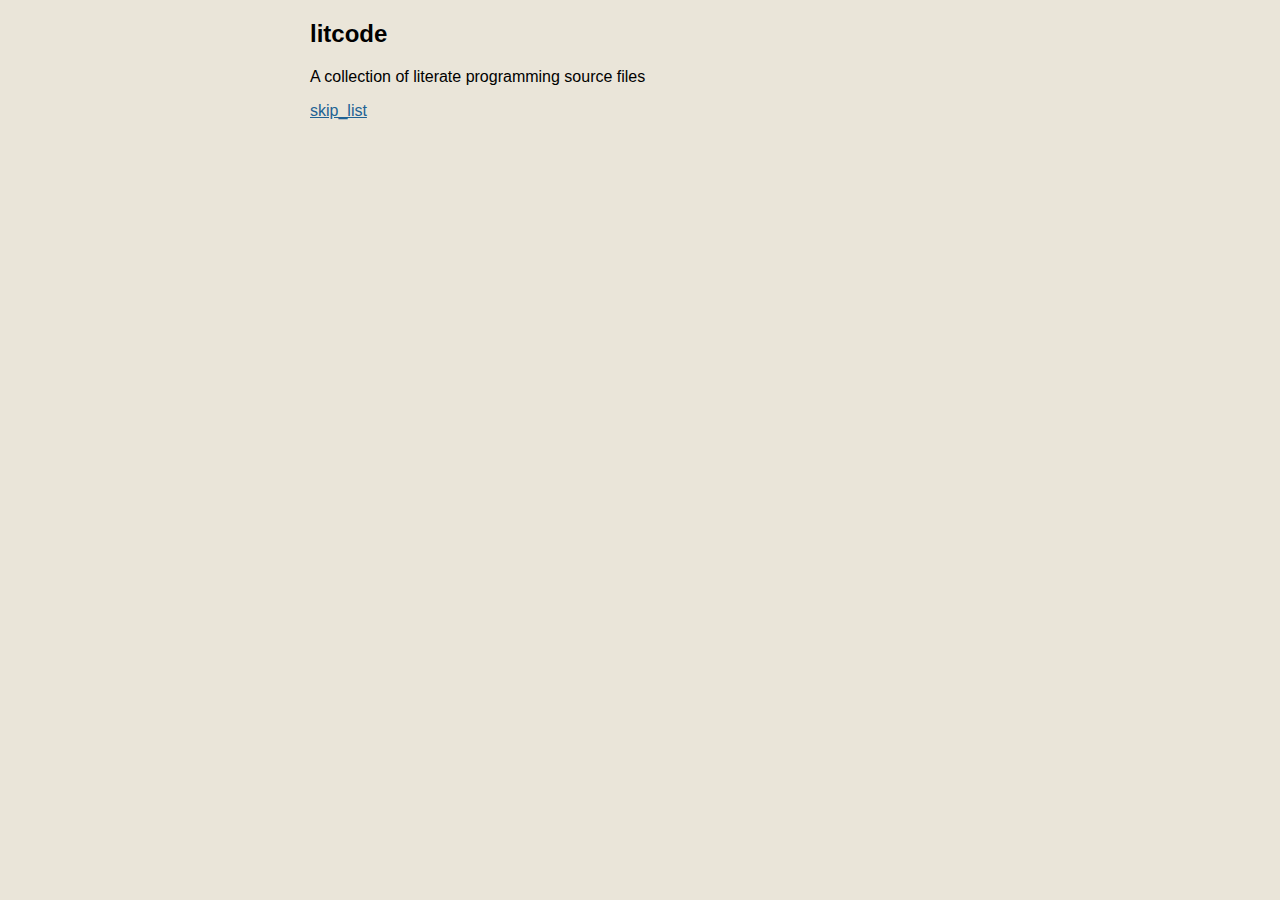
<file: index.html>
<!DOCTYPE html>
<html>
  <head>
    <title>litcode Literate Programming</title>
    <style type="text/css">
body {
    font-family: sans-serif;
}

@media (prefers-color-scheme: dark) {
    body {
        background-color: #303033;
        color: white;
    }
    a {
        color: #31b2c4;
    }
    a:hover {
        color: #34e2f9;
    }
    a:visited {
        color: #337e87;
    }
    .code {
        background-color: #212424;
    }
    .storage {
        color: #86d583;
    }
    .variable {
        color: #eadd76;
    }
    .constant.numeric {
        color: #fb6c6c;
    }
    .doc_block code {
        color: #87d6b5;
    }
}
@media (prefers-color-scheme: light) {
    body {
        background-color: #eae5d9;
    }
    a {
        color: #216294;
    }
    a:hover {
        color: #2482a9;
    }
    a:visited {
        color: #446289;
    }
    .doc_block code {
        color: #089f3d;
    }
}
pre {
    font-size:13px;
    font-family: Consolas, "Liberation Mono", Menlo, Courier, monospace;
}
h1 {
    margin-top: 25px;
    margin-bottom: 0;
}

.row {
    margin: 0 auto;
    max-width: 700px;
}
.doc_group {
    flex-grow: 1;
    padding: 0 20px;
}
.code_block {
    flex-grow: 1;
}
.code {
    padding: 20px;
}

@media screen and (min-width: 1400px) {
    .row {
        display: flex;
        flex-direction: row;
        max-width: 1400px;
    }
    .doc_group {
        width: 50%;
    }
    .code_block {
        width: 780px;
        padding: 10px 0;
    }
}

    </style>
  </head>
  <body>
  <div class="row">
  <div class="doc_group">
    <div class="doc_block">
      <h2>litcode</h2>
      <p>A collection of literate programming source files</p>
      <p><a href="skip_list.html">skip_list</a></p>
    </div>
  </div>
  </div>
  </body>
</html>
</file>
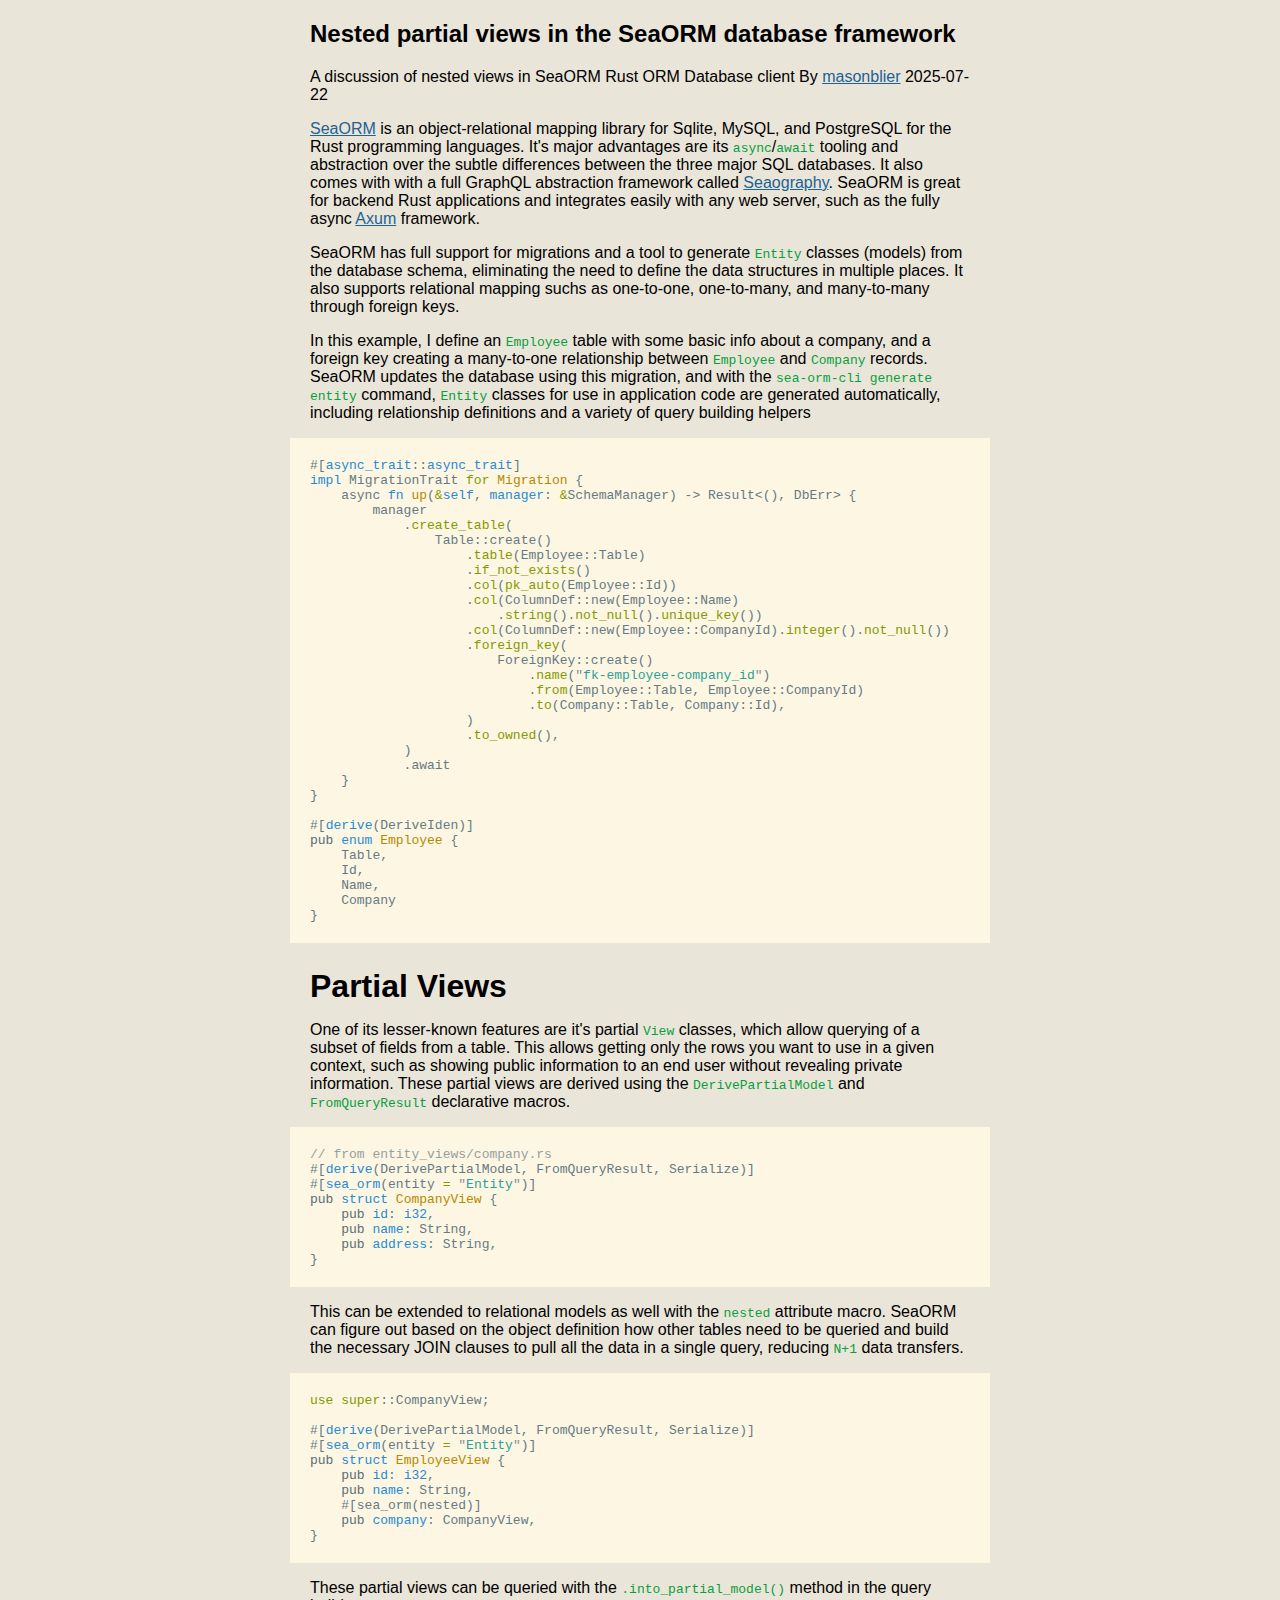
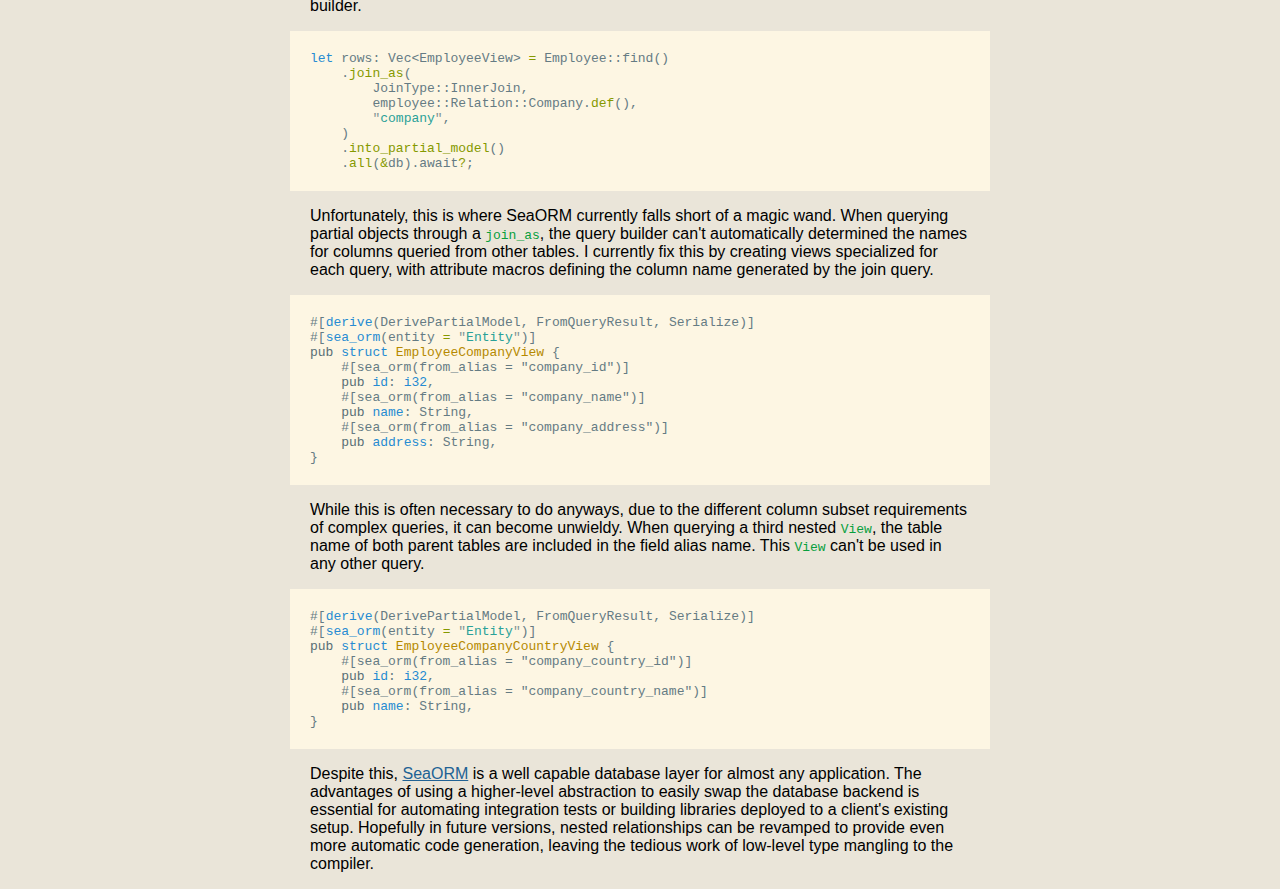
<file: seaorm_nesting.html>
<!DOCTYPE html>
<html>
  <head>
    <title>Nested partial views in the SeaORM database framework</title>
    <style type="text/css">
@import url("theme-light.css") (prefers-color-scheme: light);
@import url("theme-dark.css") (prefers-color-scheme: dark);

body {
    font-family: sans-serif;
}

@media (prefers-color-scheme: dark) {
    body {
        background-color: #303033;
        color: white;
    }
    a {
        color: #31b2c4;
    }
    a:hover {
        color: #34e2f9;
    }
    a:visited {
        color: #337e87;
    }
    .code {
        background-color: #212424;
    }
    .storage {
        color: #86d583;
    }
    .variable {
        color: #eadd76;
    }
    .constant.numeric {
        color: #fb6c6c;
    }
    .doc_block code {
        color: #87d6b5;
    }
}
@media (prefers-color-scheme: light) {
    body {
        background-color: #eae5d9;
    }
    a {
        color: #216294;
    }
    a:hover {
        color: #2482a9;
    }
    a:visited {
        color: #446289;
    }
    .doc_block code {
        color: #089f3d;
    }
}
pre {
    font-size:13px;
    font-family: Consolas, "Liberation Mono", Menlo, Courier, monospace;
}
h1 {
    margin-top: 25px;
    margin-bottom: 0;
}

.row {
    margin: 0 auto;
    max-width: 700px;
}
.doc_group {
    flex-grow: 1;
    padding: 0 20px;
}
.code_block {
    flex-grow: 1;
}
.code {
    padding: 20px;
}

@media screen and (min-width: 1400px) {
    .row {
        display: flex;
        flex-direction: row;
        max-width: 1400px;
    }
    .doc_group {
        width: 50%;
    }
    .code_block {
        width: 780px;
        padding: 10px 0;
    }
}

    </style>
  </head>
  <body>
  <div class="row">
  <div class="doc_group">
<div class="doc_block">
<h2>Nested partial views in the SeaORM database framework</h2>
<p>A discussion of nested views in SeaORM Rust ORM Database client
By <a href="https://github.com/masonblier">masonblier</a> 2025-07-22</p>

</div>
<div class="doc_block">
<p><a href="https://www.sea-ql.org/SeaORM/">SeaORM</a> is an object-relational mapping library for Sqlite, MySQL,
and PostgreSQL for the Rust programming languages. It's major advantages are its <code>async</code>/<code>await</code>
tooling and abstraction over the subtle differences between the three major SQL databases. It also
comes with with a full GraphQL abstraction framework called <a href="https://github.com/SeaQL/seaography">Seaography</a>.
SeaORM is great for backend Rust applications and integrates easily with any web server, such as the
fully async <a href="https://github.com/tokio-rs/axum">Axum</a> framework.</p>

</div>
  </div>
  </div>
  <div class="row">
  <div class="doc_group">
<div class="doc_block">
<p>SeaORM has full support for migrations and a tool to generate <code>Entity</code> classes (models) from the
database schema, eliminating the need to define the data structures in multiple places. It also
supports relational mapping suchs as one-to-one, one-to-many, and many-to-many through foreign keys.</p>

</div>
<div class="doc_block">
<p>In this example, I define an <code>Employee</code> table with some basic info about a company, and a foreign key
creating a many-to-one relationship between <code>Employee</code> and <code>Company</code> records. SeaORM updates the database
using this migration, and with the <code>sea-orm-cli generate entity</code> command, <code>Entity</code> classes for use in
application code are generated automatically, including relationship definitions and a variety of
query building helpers</p>

</div>
  </div>
<div class="code_block"><pre class="code">
<span class="source rust"><span class="meta annotation rust"><span class="punctuation definition annotation rust">#</span><span class="punctuation section group begin rust">[</span><span class="variable annotation rust">async_trait</span>::<span class="variable annotation rust">async_trait</span><span class="punctuation section group end rust">]</span></span>
<span class="meta impl rust"><span class="storage type impl rust">impl</span> </span><span class="meta impl rust">MigrationTrait <span class="keyword other rust">for</span></span><span class="meta impl rust"> <span class="entity name impl rust">Migration</span> </span><span class="meta impl rust"><span class="meta block rust"><span class="punctuation section block begin rust">{</span>
    async <span class="meta function rust"><span class="meta function rust"><span class="storage type function rust">fn</span> </span><span class="entity name function rust">up</span></span><span class="meta function rust"><span class="meta function parameters rust"><span class="punctuation section parameters begin rust">(</span><span class="keyword operator rust">&amp;</span><span class="variable parameter rust">self</span>, <span class="variable parameter rust">manager</span><span class="punctuation separator rust">:</span> <span class="keyword operator rust">&amp;</span>SchemaManager</span><span class="meta function rust"><span class="meta function parameters rust"><span class="punctuation section parameters end rust">)</span></span></span></span><span class="meta function rust"> <span class="meta function return-type rust"><span class="punctuation separator rust">-&gt;</span> <span class="meta generic rust">Result<span class="punctuation definition generic begin rust">&lt;</span><span class="punctuation section group begin rust">(</span><span class="punctuation section group end rust">)</span>, DbErr<span class="punctuation definition generic end rust">&gt;</span></span></span> </span><span class="meta function rust"><span class="meta block rust"><span class="punctuation section block begin rust">{</span>
        manager
            .<span class="support function rust">create_table</span><span class="meta group rust"><span class="punctuation section group begin rust">(</span>
                <span class="meta path rust">Table<span class="punctuation accessor rust">::</span></span>create<span class="meta group rust"><span class="punctuation section group begin rust">(</span></span><span class="meta group rust"><span class="punctuation section group end rust">)</span></span>
                    .<span class="support function rust">table</span><span class="meta group rust"><span class="punctuation section group begin rust">(</span><span class="meta path rust">Employee<span class="punctuation accessor rust">::</span></span>Table</span><span class="meta group rust"><span class="punctuation section group end rust">)</span></span>
                    .<span class="support function rust">if_not_exists</span><span class="meta group rust"><span class="punctuation section group begin rust">(</span></span><span class="meta group rust"><span class="punctuation section group end rust">)</span></span>
                    .<span class="support function rust">col</span><span class="meta group rust"><span class="punctuation section group begin rust">(</span><span class="support function rust">pk_auto</span><span class="meta group rust"><span class="punctuation section group begin rust">(</span><span class="meta path rust">Employee<span class="punctuation accessor rust">::</span></span>Id</span><span class="meta group rust"><span class="punctuation section group end rust">)</span></span></span><span class="meta group rust"><span class="punctuation section group end rust">)</span></span>
                    .<span class="support function rust">col</span><span class="meta group rust"><span class="punctuation section group begin rust">(</span><span class="meta path rust">ColumnDef<span class="punctuation accessor rust">::</span></span>new<span class="meta group rust"><span class="punctuation section group begin rust">(</span><span class="meta path rust">Employee<span class="punctuation accessor rust">::</span></span>Name</span><span class="meta group rust"><span class="punctuation section group end rust">)</span></span>
                        .<span class="support function rust">string</span><span class="meta group rust"><span class="punctuation section group begin rust">(</span></span><span class="meta group rust"><span class="punctuation section group end rust">)</span></span>.<span class="support function rust">not_null</span><span class="meta group rust"><span class="punctuation section group begin rust">(</span></span><span class="meta group rust"><span class="punctuation section group end rust">)</span></span>.<span class="support function rust">unique_key</span><span class="meta group rust"><span class="punctuation section group begin rust">(</span></span><span class="meta group rust"><span class="punctuation section group end rust">)</span></span></span><span class="meta group rust"><span class="punctuation section group end rust">)</span></span>
                    .<span class="support function rust">col</span><span class="meta group rust"><span class="punctuation section group begin rust">(</span><span class="meta path rust">ColumnDef<span class="punctuation accessor rust">::</span></span>new<span class="meta group rust"><span class="punctuation section group begin rust">(</span><span class="meta path rust">Employee<span class="punctuation accessor rust">::</span></span>CompanyId</span><span class="meta group rust"><span class="punctuation section group end rust">)</span></span>.<span class="support function rust">integer</span><span class="meta group rust"><span class="punctuation section group begin rust">(</span></span><span class="meta group rust"><span class="punctuation section group end rust">)</span></span>.<span class="support function rust">not_null</span><span class="meta group rust"><span class="punctuation section group begin rust">(</span></span><span class="meta group rust"><span class="punctuation section group end rust">)</span></span></span><span class="meta group rust"><span class="punctuation section group end rust">)</span></span>
                    .<span class="support function rust">foreign_key</span><span class="meta group rust"><span class="punctuation section group begin rust">(</span>
                        <span class="meta path rust">ForeignKey<span class="punctuation accessor rust">::</span></span>create<span class="meta group rust"><span class="punctuation section group begin rust">(</span></span><span class="meta group rust"><span class="punctuation section group end rust">)</span></span>
                            .<span class="support function rust">name</span><span class="meta group rust"><span class="punctuation section group begin rust">(</span><span class="string quoted double rust"><span class="punctuation definition string begin rust">&quot;</span>fk-employee-company_id<span class="punctuation definition string end rust">&quot;</span></span></span><span class="meta group rust"><span class="punctuation section group end rust">)</span></span>
                            .<span class="support function rust">from</span><span class="meta group rust"><span class="punctuation section group begin rust">(</span><span class="meta path rust">Employee<span class="punctuation accessor rust">::</span></span>Table<span class="punctuation separator rust">,</span> <span class="meta path rust">Employee<span class="punctuation accessor rust">::</span></span>CompanyId</span><span class="meta group rust"><span class="punctuation section group end rust">)</span></span>
                            .<span class="support function rust">to</span><span class="meta group rust"><span class="punctuation section group begin rust">(</span><span class="meta path rust">Company<span class="punctuation accessor rust">::</span></span>Table<span class="punctuation separator rust">,</span> <span class="meta path rust">Company<span class="punctuation accessor rust">::</span></span>Id</span><span class="meta group rust"><span class="punctuation section group end rust">)</span></span><span class="punctuation separator rust">,</span>
                    </span><span class="meta group rust"><span class="punctuation section group end rust">)</span></span>
                    .<span class="support function rust">to_owned</span><span class="meta group rust"><span class="punctuation section group begin rust">(</span></span><span class="meta group rust"><span class="punctuation section group end rust">)</span></span><span class="punctuation separator rust">,</span>
            </span><span class="meta group rust"><span class="punctuation section group end rust">)</span></span>
            .await
    </span><span class="meta block rust"><span class="punctuation section block end rust">}</span></span></span>
</span><span class="meta block rust"><span class="punctuation section block end rust">}</span></span></span>

<span class="meta annotation rust"><span class="punctuation definition annotation rust">#</span><span class="punctuation section group begin rust">[</span><span class="variable annotation rust">derive</span><span class="meta annotation parameters rust"><span class="meta group rust"><span class="punctuation section group begin rust">(</span></span></span><span class="meta annotation parameters rust"><span class="meta group rust">DeriveIden</span></span><span class="meta annotation parameters rust"><span class="meta group rust"><span class="punctuation section group end rust">)</span></span></span><span class="punctuation section group end rust">]</span></span>
<span class="meta enum rust"><span class="storage modifier rust">pub</span> <span class="storage type enum rust">enum</span> <span class="entity name enum rust">Employee</span> <span class="meta block rust"><span class="punctuation section block begin rust">{</span>
    Table<span class="punctuation separator rust">,</span>
    Id<span class="punctuation separator rust">,</span>
    Name<span class="punctuation separator rust">,</span>
    Company
</span><span class="meta block rust"><span class="punctuation section block end rust">}</span></span></span></span>
</pre></div>
  </div>
  <div class="row">
  <div class="doc_group">
<div class="doc_block">
<h1>Partial Views</h1>
<p>One of its lesser-known features are it's partial <code>View</code> classes, which allow querying of a subset of fields
from a table. This allows getting only the rows you want to use in a given context, such as showing
public information to an end user without revealing private information. These partial views are
derived using the <code>DerivePartialModel</code> and <code>FromQueryResult</code> declarative macros.</p>

</div>
  </div>
<div class="code_block"><pre class="code">
<span class="source rust"><span class="comment line double-slash rust"><span class="punctuation definition comment rust">//</span> from entity_views/company.rs
</span><span class="meta annotation rust"><span class="punctuation definition annotation rust">#</span><span class="punctuation section group begin rust">[</span><span class="variable annotation rust">derive</span><span class="meta annotation parameters rust"><span class="meta group rust"><span class="punctuation section group begin rust">(</span></span></span><span class="meta annotation parameters rust"><span class="meta group rust">DerivePartialModel<span class="punctuation separator rust">,</span> FromQueryResult<span class="punctuation separator rust">,</span> Serialize</span></span><span class="meta annotation parameters rust"><span class="meta group rust"><span class="punctuation section group end rust">)</span></span></span><span class="punctuation section group end rust">]</span></span>
<span class="meta annotation rust"><span class="punctuation definition annotation rust">#</span><span class="punctuation section group begin rust">[</span><span class="variable annotation rust">sea_orm</span><span class="meta annotation parameters rust"><span class="meta group rust"><span class="punctuation section group begin rust">(</span></span></span><span class="meta annotation parameters rust"><span class="meta group rust">entity <span class="keyword operator rust">=</span> <span class="string quoted double rust"><span class="punctuation definition string begin rust">&quot;</span>Entity<span class="punctuation definition string end rust">&quot;</span></span></span></span><span class="meta annotation parameters rust"><span class="meta group rust"><span class="punctuation section group end rust">)</span></span></span><span class="punctuation section group end rust">]</span></span>
<span class="meta struct rust"><span class="storage modifier rust">pub</span> <span class="storage type struct rust">struct</span> </span><span class="meta struct rust"><span class="entity name struct rust">CompanyView</span> </span><span class="meta struct rust"><span class="meta block rust"><span class="punctuation section block begin rust">{</span>
    <span class="storage modifier rust">pub</span> <span class="variable other member rust">id</span><span class="punctuation separator rust">:</span> <span class="storage type rust">i32</span>,
    <span class="storage modifier rust">pub</span> <span class="variable other member rust">name</span><span class="punctuation separator rust">:</span> String,
    <span class="storage modifier rust">pub</span> <span class="variable other member rust">address</span><span class="punctuation separator rust">:</span> String,
</span><span class="meta block rust"><span class="punctuation section block end rust">}</span></span></span></span>
</pre></div>
  </div>
  <div class="row">
  <div class="doc_group">
<div class="doc_block">
<p>This can be extended to relational models as well with the <code>nested</code> attribute macro. SeaORM can
figure out based on the object definition how other tables need to be queried and build the
necessary JOIN clauses to pull all the data in a single query, reducing <code>N+1</code> data transfers.</p>

</div>
  </div>
<div class="code_block"><pre class="code">
<span class="source rust"><span class="keyword other rust">use</span> <span class="meta path rust"><span class="keyword other rust">super</span><span class="punctuation accessor rust">::</span></span>CompanyView<span class="punctuation terminator rust">;</span>

<span class="meta annotation rust"><span class="punctuation definition annotation rust">#</span><span class="punctuation section group begin rust">[</span><span class="variable annotation rust">derive</span><span class="meta annotation parameters rust"><span class="meta group rust"><span class="punctuation section group begin rust">(</span></span></span><span class="meta annotation parameters rust"><span class="meta group rust">DerivePartialModel<span class="punctuation separator rust">,</span> FromQueryResult<span class="punctuation separator rust">,</span> Serialize</span></span><span class="meta annotation parameters rust"><span class="meta group rust"><span class="punctuation section group end rust">)</span></span></span><span class="punctuation section group end rust">]</span></span>
<span class="meta annotation rust"><span class="punctuation definition annotation rust">#</span><span class="punctuation section group begin rust">[</span><span class="variable annotation rust">sea_orm</span><span class="meta annotation parameters rust"><span class="meta group rust"><span class="punctuation section group begin rust">(</span></span></span><span class="meta annotation parameters rust"><span class="meta group rust">entity <span class="keyword operator rust">=</span> <span class="string quoted double rust"><span class="punctuation definition string begin rust">&quot;</span>Entity<span class="punctuation definition string end rust">&quot;</span></span></span></span><span class="meta annotation parameters rust"><span class="meta group rust"><span class="punctuation section group end rust">)</span></span></span><span class="punctuation section group end rust">]</span></span>
<span class="meta struct rust"><span class="storage modifier rust">pub</span> <span class="storage type struct rust">struct</span> </span><span class="meta struct rust"><span class="entity name struct rust">EmployeeView</span> </span><span class="meta struct rust"><span class="meta block rust"><span class="punctuation section block begin rust">{</span>
    <span class="storage modifier rust">pub</span> <span class="variable other member rust">id</span><span class="punctuation separator rust">:</span> <span class="storage type rust">i32</span>,
    <span class="storage modifier rust">pub</span> <span class="variable other member rust">name</span><span class="punctuation separator rust">:</span> String,
    #[sea_orm(nested)]
    <span class="storage modifier rust">pub</span> <span class="variable other member rust">company</span><span class="punctuation separator rust">:</span> CompanyView,
</span><span class="meta block rust"><span class="punctuation section block end rust">}</span></span></span></span>
</pre></div>
  </div>
  <div class="row">
  <div class="doc_group">
<div class="doc_block">
<p>These partial views can be queried with the <code>.into_partial_model()</code> method in the query builder.</p>

</div>
  </div>
<div class="code_block"><pre class="code">
<span class="source rust"><span class="storage type rust">let</span> rows<span class="punctuation separator rust">:</span> <span class="meta generic rust">Vec<span class="punctuation definition generic begin rust">&lt;</span>EmployeeView<span class="punctuation definition generic end rust">&gt;</span></span> <span class="keyword operator rust">=</span> <span class="meta path rust">Employee<span class="punctuation accessor rust">::</span></span>find<span class="meta group rust"><span class="punctuation section group begin rust">(</span></span><span class="meta group rust"><span class="punctuation section group end rust">)</span></span>
    .<span class="support function rust">join_as</span><span class="meta group rust"><span class="punctuation section group begin rust">(</span>
        <span class="meta path rust">JoinType<span class="punctuation accessor rust">::</span></span>InnerJoin<span class="punctuation separator rust">,</span>
        <span class="meta path rust">employee<span class="punctuation accessor rust">::</span></span><span class="meta path rust">Relation<span class="punctuation accessor rust">::</span></span>Company.<span class="support function rust">def</span><span class="meta group rust"><span class="punctuation section group begin rust">(</span></span><span class="meta group rust"><span class="punctuation section group end rust">)</span></span><span class="punctuation separator rust">,</span>
        <span class="string quoted double rust"><span class="punctuation definition string begin rust">&quot;</span>company<span class="punctuation definition string end rust">&quot;</span></span><span class="punctuation separator rust">,</span>
    </span><span class="meta group rust"><span class="punctuation section group end rust">)</span></span>
    .<span class="support function rust">into_partial_model</span><span class="meta group rust"><span class="punctuation section group begin rust">(</span></span><span class="meta group rust"><span class="punctuation section group end rust">)</span></span>
    .<span class="support function rust">all</span><span class="meta group rust"><span class="punctuation section group begin rust">(</span><span class="keyword operator rust">&amp;</span>db</span><span class="meta group rust"><span class="punctuation section group end rust">)</span></span>.await<span class="keyword operator rust">?</span><span class="punctuation terminator rust">;</span></span>
</pre></div>
  </div>
  <div class="row">
  <div class="doc_group">
<div class="doc_block">
<p>Unfortunately, this is where SeaORM currently falls short of a magic wand. When querying partial
objects through a <code>join_as</code>, the query builder can't automatically determined the names for columns
queried from other tables. I currently fix this by creating views specialized for each query, with
attribute macros defining the column name generated by the join query.</p>

</div>
  </div>
<div class="code_block"><pre class="code">
<span class="source rust"><span class="meta annotation rust"><span class="punctuation definition annotation rust">#</span><span class="punctuation section group begin rust">[</span><span class="variable annotation rust">derive</span><span class="meta annotation parameters rust"><span class="meta group rust"><span class="punctuation section group begin rust">(</span></span></span><span class="meta annotation parameters rust"><span class="meta group rust">DerivePartialModel<span class="punctuation separator rust">,</span> FromQueryResult<span class="punctuation separator rust">,</span> Serialize</span></span><span class="meta annotation parameters rust"><span class="meta group rust"><span class="punctuation section group end rust">)</span></span></span><span class="punctuation section group end rust">]</span></span>
<span class="meta annotation rust"><span class="punctuation definition annotation rust">#</span><span class="punctuation section group begin rust">[</span><span class="variable annotation rust">sea_orm</span><span class="meta annotation parameters rust"><span class="meta group rust"><span class="punctuation section group begin rust">(</span></span></span><span class="meta annotation parameters rust"><span class="meta group rust">entity <span class="keyword operator rust">=</span> <span class="string quoted double rust"><span class="punctuation definition string begin rust">&quot;</span>Entity<span class="punctuation definition string end rust">&quot;</span></span></span></span><span class="meta annotation parameters rust"><span class="meta group rust"><span class="punctuation section group end rust">)</span></span></span><span class="punctuation section group end rust">]</span></span>
<span class="meta struct rust"><span class="storage modifier rust">pub</span> <span class="storage type struct rust">struct</span> </span><span class="meta struct rust"><span class="entity name struct rust">EmployeeCompanyView</span> </span><span class="meta struct rust"><span class="meta block rust"><span class="punctuation section block begin rust">{</span>
    #[sea_orm(from_alias = &quot;company_id&quot;)]
    <span class="storage modifier rust">pub</span> <span class="variable other member rust">id</span><span class="punctuation separator rust">:</span> <span class="storage type rust">i32</span>,
    #[sea_orm(from_alias = &quot;company_name&quot;)]
    <span class="storage modifier rust">pub</span> <span class="variable other member rust">name</span><span class="punctuation separator rust">:</span> String,
    #[sea_orm(from_alias = &quot;company_address&quot;)]
    <span class="storage modifier rust">pub</span> <span class="variable other member rust">address</span><span class="punctuation separator rust">:</span> String,
</span><span class="meta block rust"><span class="punctuation section block end rust">}</span></span></span></span>
</pre></div>
  </div>
  <div class="row">
  <div class="doc_group">
<div class="doc_block">
<p>While this is often necessary to do anyways, due to the different column subset requirements of
complex queries, it can become unwieldy. When querying a third nested <code>View</code>, the table name of
both parent tables are included in the field alias name. This <code>View</code> can't be used in any other query.</p>

</div>
  </div>
<div class="code_block"><pre class="code">
<span class="source rust"><span class="meta annotation rust"><span class="punctuation definition annotation rust">#</span><span class="punctuation section group begin rust">[</span><span class="variable annotation rust">derive</span><span class="meta annotation parameters rust"><span class="meta group rust"><span class="punctuation section group begin rust">(</span></span></span><span class="meta annotation parameters rust"><span class="meta group rust">DerivePartialModel<span class="punctuation separator rust">,</span> FromQueryResult<span class="punctuation separator rust">,</span> Serialize</span></span><span class="meta annotation parameters rust"><span class="meta group rust"><span class="punctuation section group end rust">)</span></span></span><span class="punctuation section group end rust">]</span></span>
<span class="meta annotation rust"><span class="punctuation definition annotation rust">#</span><span class="punctuation section group begin rust">[</span><span class="variable annotation rust">sea_orm</span><span class="meta annotation parameters rust"><span class="meta group rust"><span class="punctuation section group begin rust">(</span></span></span><span class="meta annotation parameters rust"><span class="meta group rust">entity <span class="keyword operator rust">=</span> <span class="string quoted double rust"><span class="punctuation definition string begin rust">&quot;</span>Entity<span class="punctuation definition string end rust">&quot;</span></span></span></span><span class="meta annotation parameters rust"><span class="meta group rust"><span class="punctuation section group end rust">)</span></span></span><span class="punctuation section group end rust">]</span></span>
<span class="meta struct rust"><span class="storage modifier rust">pub</span> <span class="storage type struct rust">struct</span> </span><span class="meta struct rust"><span class="entity name struct rust">EmployeeCompanyCountryView</span> </span><span class="meta struct rust"><span class="meta block rust"><span class="punctuation section block begin rust">{</span>
    #[sea_orm(from_alias = &quot;company_country_id&quot;)]
    <span class="storage modifier rust">pub</span> <span class="variable other member rust">id</span><span class="punctuation separator rust">:</span> <span class="storage type rust">i32</span>,
    #[sea_orm(from_alias = &quot;company_country_name&quot;)]
    <span class="storage modifier rust">pub</span> <span class="variable other member rust">name</span><span class="punctuation separator rust">:</span> String,
</span><span class="meta block rust"><span class="punctuation section block end rust">}</span></span></span></span>
</pre></div>
  </div>
  <div class="row">
  <div class="doc_group">
<div class="doc_block">
<p>Despite this, <a href="https://www.sea-ql.org/SeaORM/">SeaORM</a> is a well capable database layer for almost any application. The advantages of
using a higher-level abstraction to easily swap the database backend is essential for automating
integration tests or building libraries deployed to a client's existing setup. Hopefully in future
versions, nested relationships can be revamped to provide even more automatic code generation, leaving
the tedious work of low-level type mangling to the compiler.</p>

</div>
  </div>
  </body>
</html>
</file>
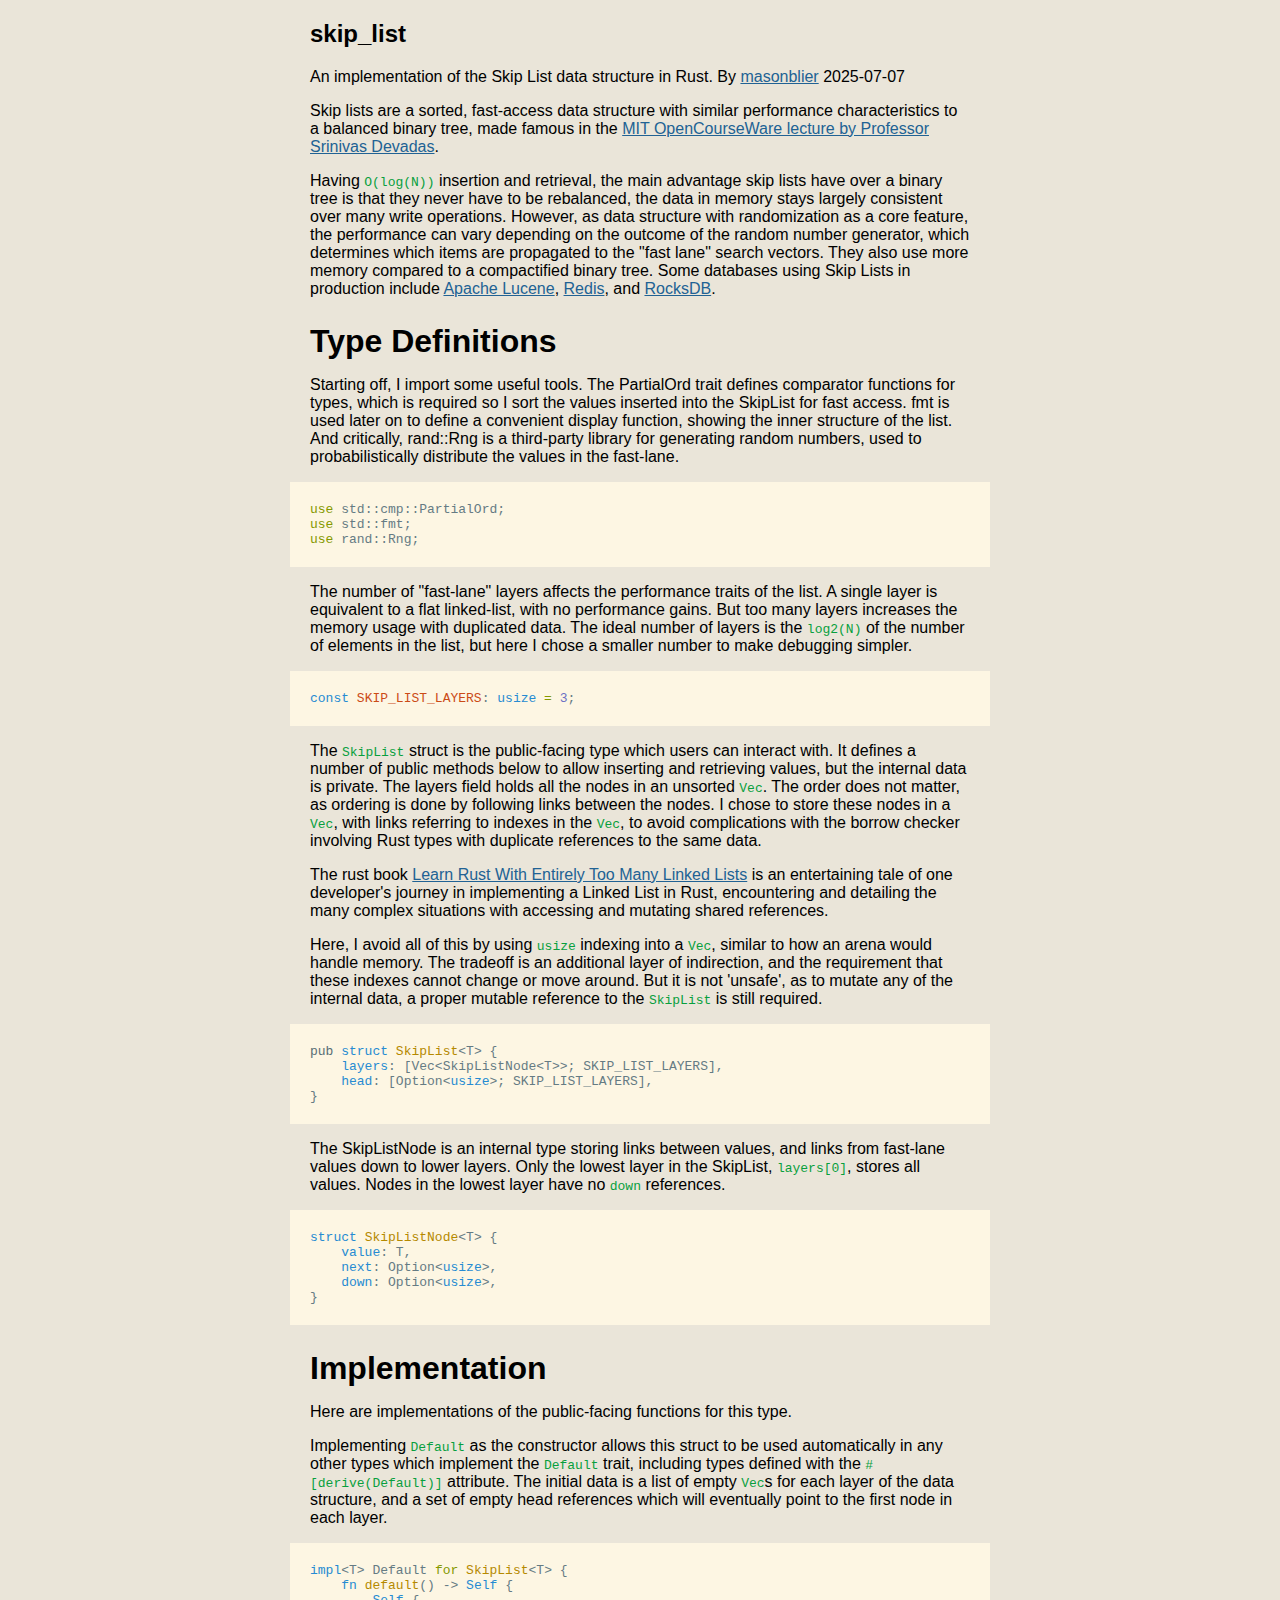
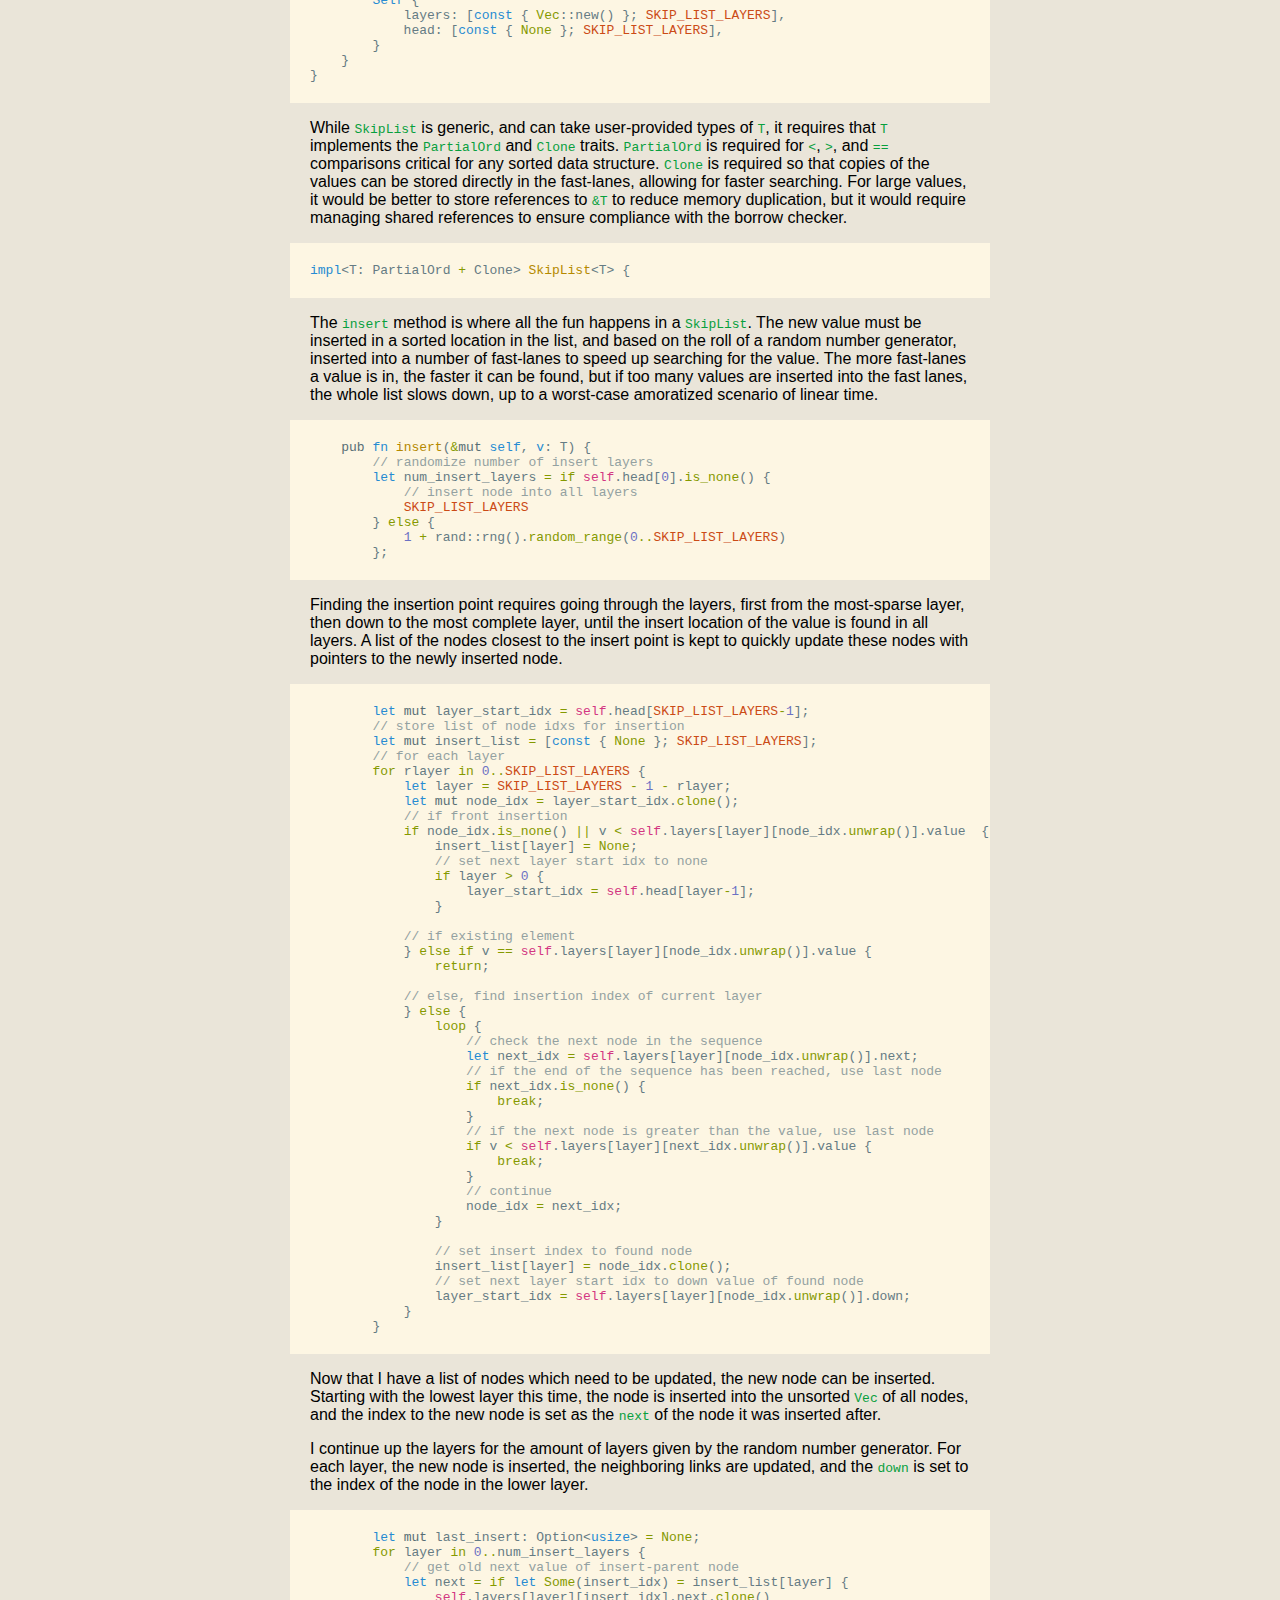
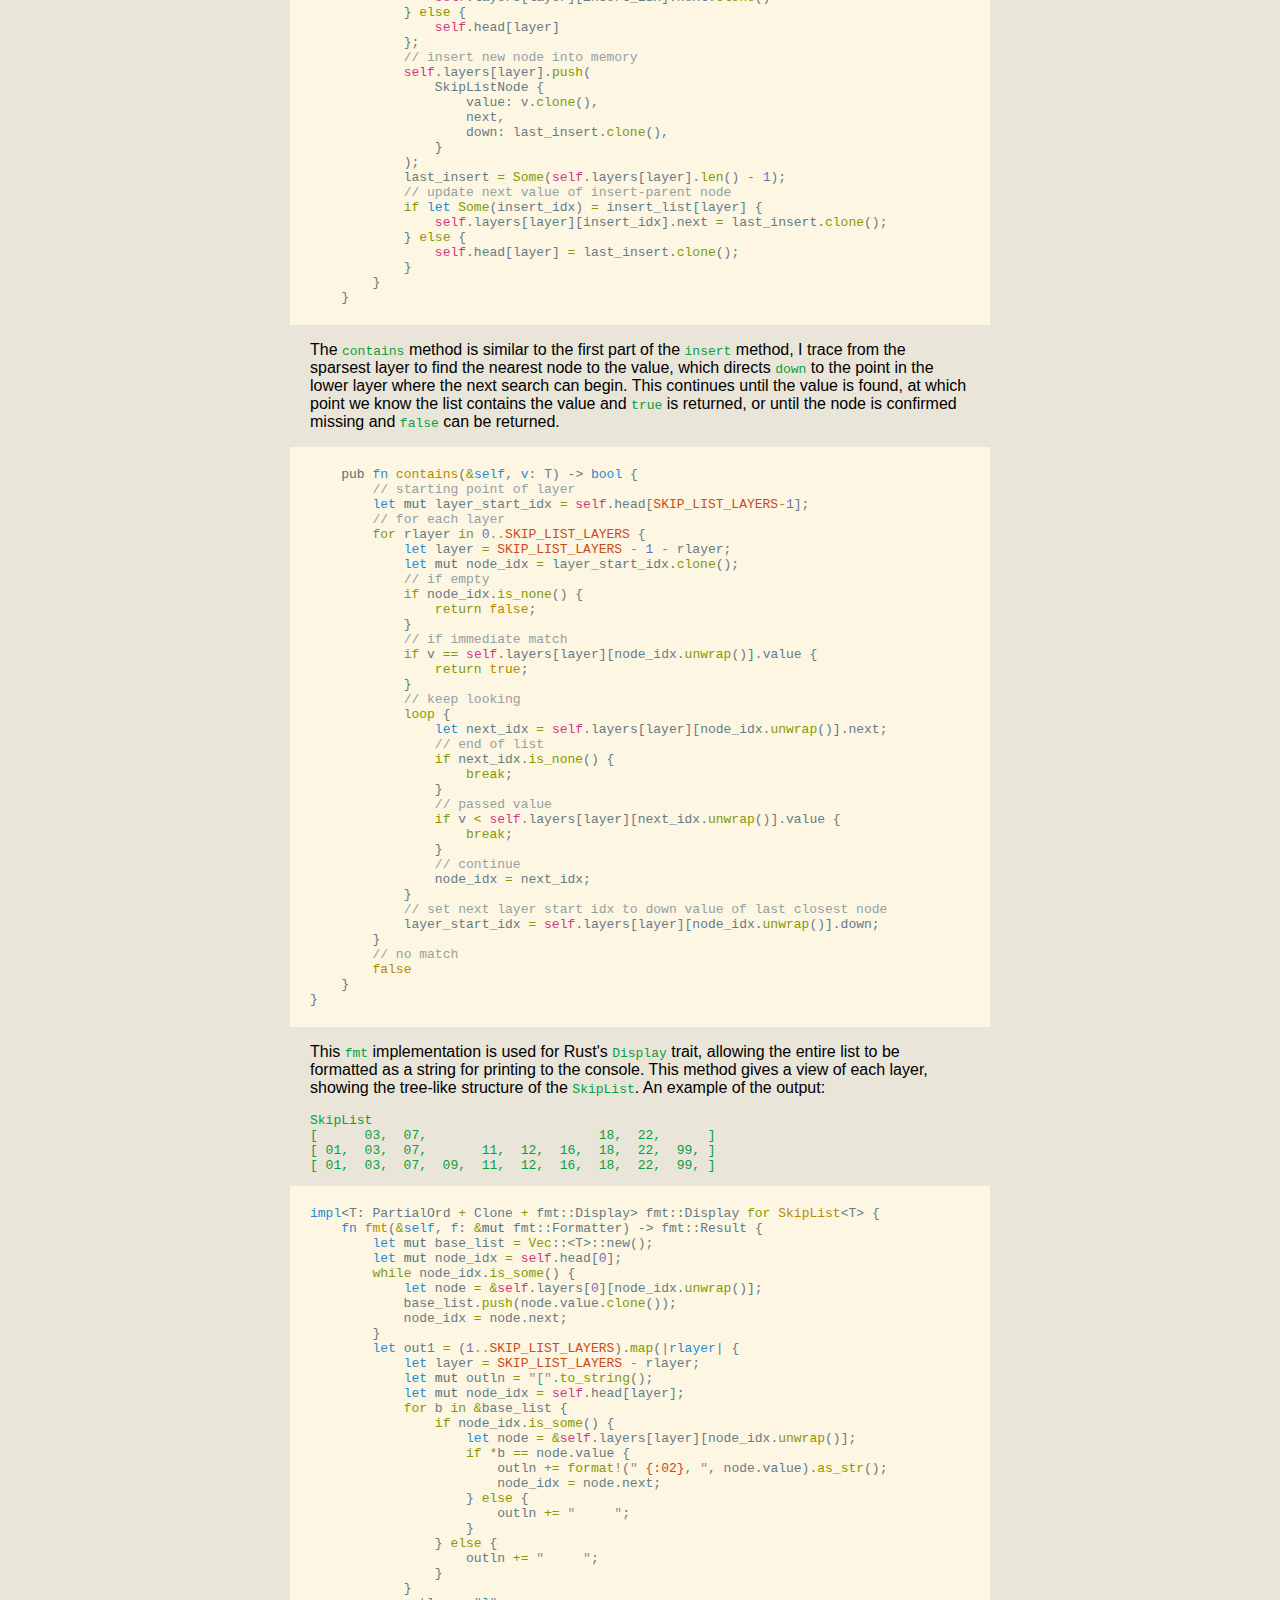
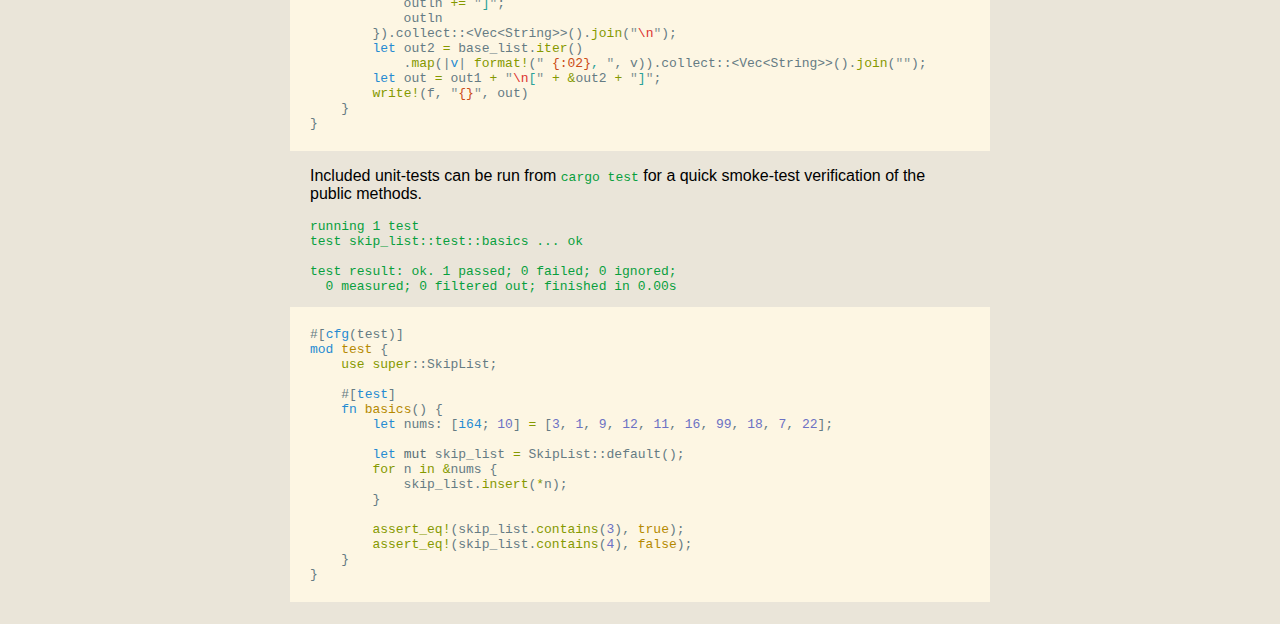
<file: skip_list.html>
<!DOCTYPE html>
<html>
  <head>
    <title>Skip List in Rust</title>
    <style type="text/css">
@import url("theme-light.css") (prefers-color-scheme: light);
@import url("theme-dark.css") (prefers-color-scheme: dark);

body {
    font-family: sans-serif;
}

@media (prefers-color-scheme: dark) {
    body {
        background-color: #303033;
        color: white;
    }
    a {
        color: #31b2c4;
    }
    a:hover {
        color: #34e2f9;
    }
    a:visited {
        color: #337e87;
    }
    .code {
        background-color: #212424;
    }
    .storage {
        color: #86d583;
    }
    .variable {
        color: #eadd76;
    }
    .constant.numeric {
        color: #fb6c6c;
    }
    .doc_block code {
        color: #87d6b5;
    }
}
@media (prefers-color-scheme: light) {
    body {
        background-color: #eae5d9;
    }
    a {
        color: #216294;
    }
    a:hover {
        color: #2482a9;
    }
    a:visited {
        color: #446289;
    }
    .doc_block code {
        color: #089f3d;
    }
}
pre {
    font-size:13px;
    font-family: Consolas, "Liberation Mono", Menlo, Courier, monospace;
}
h1 {
    margin-top: 25px;
    margin-bottom: 0;
}

.row {
    margin: 0 auto;
    max-width: 700px;
}
.doc_group {
    flex-grow: 1;
    padding: 0 20px;
}
.code_block {
    flex-grow: 1;
}
.code {
    padding: 20px;
}

@media screen and (min-width: 1400px) {
    .row {
        display: flex;
        flex-direction: row;
        max-width: 1400px;
    }
    .doc_group {
        width: 50%;
    }
    .code_block {
        width: 780px;
        padding: 10px 0;
    }
}

    </style>
  </head>
  <body>
  <div class="row">
  <div class="doc_group">
<div class="doc_block">
<h2>skip_list</h2>
<p>An implementation of the Skip List data structure in Rust.
By <a href="https://github.com/masonblier">masonblier</a> 2025-07-07</p>

</div>
<div class="doc_block">
<p>Skip lists are a sorted, fast-access data structure with similar performance
characteristics to a balanced binary tree, made famous in the
<a href="https://www.youtube.com/watch?v=2g9OSRKJuzM">MIT OpenCourseWare lecture by Professor Srinivas Devadas</a>.</p>
<p>Having <code>O(log(N))</code> insertion and retrieval, the main advantage skip lists have over a binary
tree is that they never have to be rebalanced, the data in memory stays largely consistent over
many write operations. However, as data structure with randomization as a core feature, the
performance can vary depending on the outcome of the random number generator, which determines
which items are propagated to the "fast lane" search vectors. They also use more memory compared
to a compactified binary tree. Some databases using Skip Lists in production include
<a href="https://lucene.apache.org/">Apache Lucene</a>, <a href="https://redis.io/">Redis</a>, and <a href="https://rocksdb.org/">RocksDB</a>.</p>

</div>
  </div>
  </div>
  <div class="row">
  <div class="doc_group">
<div class="doc_block">
<h1>Type Definitions</h1>

</div>
  </div>
  </div>
  <div class="row">
  <div class="doc_group">
<div class="doc_block">
<p>Starting off, I import some useful tools. The PartialOrd trait defines comparator functions for
types, which is required so I sort the values inserted into the SkipList for fast access.
fmt is used later on to define a convenient display function, showing the inner structure of the list.
And critically, rand::Rng is a third-party library for generating random numbers, used to probabilistically
distribute the values in the fast-lane.</p>

</div>
  </div>
<div class="code_block"><pre class="code">
<span class="source rust"><span class="keyword other rust">use</span> <span class="meta path rust">std<span class="punctuation accessor rust">::</span></span><span class="meta path rust">cmp<span class="punctuation accessor rust">::</span></span>PartialOrd<span class="punctuation terminator rust">;</span>
<span class="keyword other rust">use</span> <span class="meta path rust">std<span class="punctuation accessor rust">::</span></span>fmt<span class="punctuation terminator rust">;</span>
<span class="keyword other rust">use</span> <span class="meta path rust">rand<span class="punctuation accessor rust">::</span></span>Rng<span class="punctuation terminator rust">;</span></span>
</pre></div>
  </div>
  <div class="row">
  <div class="doc_group">
<div class="doc_block">
<p>The number of "fast-lane" layers affects the performance traits of the list. A single layer is
equivalent to a flat linked-list, with no performance gains. But too many layers increases the
memory usage with duplicated data. The ideal number of layers is the <code>log2(N)</code> of the number of elements
in the list, but here I chose a smaller number to make debugging simpler.</p>

</div>
  </div>
<div class="code_block"><pre class="code">
<span class="source rust"><span class="storage type rust">const</span> <span class="constant other rust">SKIP_LIST_LAYERS</span><span class="punctuation separator rust">:</span> <span class="storage type rust">usize</span> <span class="keyword operator rust">=</span> <span class="constant numeric integer decimal rust">3</span><span class="punctuation terminator rust">;</span></span>
</pre></div>
  </div>
  <div class="row">
  <div class="doc_group">
<div class="doc_block">
<p>The <code>SkipList</code> struct is the public-facing type which users can interact with. It defines a number
of public methods below to allow inserting and retrieving values, but the internal data is private.
The layers field holds all the nodes in an unsorted <code>Vec</code>. The order does not matter, as ordering is done
by following links between the nodes. I chose to store these nodes in a <code>Vec</code>, with links referring to
indexes in the <code>Vec</code>, to avoid complications with the borrow checker involving Rust types with duplicate
references to the same data.</p>

</div>
<div class="doc_block">
<p>The rust book <a href="https://rust-unofficial.github.io/too-many-lists/index.html">Learn Rust With Entirely Too Many Linked Lists</a>
is an entertaining tale of one developer's journey in implementing a Linked List in Rust, encountering and
detailing the many complex situations with accessing and mutating shared references.</p>

</div>
<div class="doc_block">
<p>Here, I avoid all of this by using <code>usize</code> indexing into a <code>Vec</code>, similar to how an arena would handle memory.
The tradeoff is an additional layer of indirection, and the requirement that these indexes cannot
change or move around. But it is not 'unsafe', as to mutate any of the internal data, a proper mutable
reference to the <code>SkipList</code> is still required.</p>

</div>
  </div>
<div class="code_block"><pre class="code">
<span class="source rust"><span class="meta struct rust"><span class="storage modifier rust">pub</span> <span class="storage type struct rust">struct</span> </span><span class="meta struct rust"><span class="meta generic rust"><span class="entity name struct rust">SkipList</span><span class="meta generic rust"><span class="punctuation definition generic begin rust">&lt;</span>T<span class="punctuation definition generic end rust">&gt;</span></span></span></span><span class="meta struct rust"> </span><span class="meta struct rust"><span class="meta block rust"><span class="punctuation section block begin rust">{</span>
    <span class="variable other member rust">layers</span><span class="punctuation separator rust">:</span> [<span class="meta generic rust">Vec<span class="punctuation definition generic begin rust">&lt;</span><span class="meta generic rust">SkipListNode<span class="punctuation definition generic begin rust">&lt;</span>T<span class="punctuation definition generic end rust">&gt;</span></span><span class="punctuation definition generic end rust">&gt;</span></span>; SKIP_LIST_LAYERS],
    <span class="variable other member rust">head</span><span class="punctuation separator rust">:</span> [<span class="meta generic rust">Option<span class="punctuation definition generic begin rust">&lt;</span><span class="storage type rust">usize</span><span class="punctuation definition generic end rust">&gt;</span></span>; SKIP_LIST_LAYERS],
</span><span class="meta block rust"><span class="punctuation section block end rust">}</span></span></span></span>
</pre></div>
  </div>
  <div class="row">
  <div class="doc_group">
<div class="doc_block">
<p>The SkipListNode is an internal type storing links between values, and links from fast-lane values
down to lower layers. Only the lowest layer in the SkipList, <code>layers[0]</code>, stores all values. Nodes in
the lowest layer have no <code>down</code> references.</p>

</div>
  </div>
<div class="code_block"><pre class="code">
<span class="source rust"><span class="meta struct rust"><span class="storage type struct rust">struct</span> </span><span class="meta struct rust"><span class="meta generic rust"><span class="entity name struct rust">SkipListNode</span><span class="meta generic rust"><span class="punctuation definition generic begin rust">&lt;</span>T<span class="punctuation definition generic end rust">&gt;</span></span></span></span><span class="meta struct rust"> </span><span class="meta struct rust"><span class="meta block rust"><span class="punctuation section block begin rust">{</span>
    <span class="variable other member rust">value</span><span class="punctuation separator rust">:</span> T,
    <span class="variable other member rust">next</span><span class="punctuation separator rust">:</span> <span class="meta generic rust">Option<span class="punctuation definition generic begin rust">&lt;</span><span class="storage type rust">usize</span><span class="punctuation definition generic end rust">&gt;</span></span>,
    <span class="variable other member rust">down</span><span class="punctuation separator rust">:</span> <span class="meta generic rust">Option<span class="punctuation definition generic begin rust">&lt;</span><span class="storage type rust">usize</span><span class="punctuation definition generic end rust">&gt;</span></span>,
</span><span class="meta block rust"><span class="punctuation section block end rust">}</span></span></span></span>
</pre></div>
  </div>
  <div class="row">
  <div class="doc_group">
<div class="doc_block">
<h1>Implementation</h1>

</div>
  </div>
  </div>
  <div class="row">
  <div class="doc_group">
<div class="doc_block">
<p>Here are implementations of the public-facing functions for this type.</p>

</div>
<div class="doc_block">
<p>Implementing <code>Default</code> as the constructor allows this struct to be used automatically in any other types
which implement the <code>Default</code> trait, including types defined with the <code>#[derive(Default)]</code> attribute.
The initial data is a list of empty <code>Vec</code>s for each layer of the data structure, and a set of empty head
references which will eventually point to the first node in each layer.</p>

</div>
  </div>
<div class="code_block"><pre class="code">
<span class="source rust"><span class="meta impl rust"><span class="storage type impl rust">impl</span></span><span class="meta impl rust"><span class="meta generic rust"><span class="punctuation definition generic begin rust">&lt;</span>T<span class="punctuation definition generic end rust">&gt;</span></span></span><span class="meta impl rust"> Default <span class="keyword other rust">for</span></span><span class="meta impl rust"> <span class="entity name impl rust">SkipList</span><span class="meta generic rust"><span class="punctuation definition generic begin rust">&lt;</span>T<span class="punctuation definition generic end rust">&gt;</span></span> </span><span class="meta impl rust"><span class="meta block rust"><span class="punctuation section block begin rust">{</span>
    <span class="meta function rust"><span class="meta function rust"><span class="storage type function rust">fn</span> </span><span class="entity name function rust">default</span></span><span class="meta function rust"><span class="meta function parameters rust"><span class="punctuation section parameters begin rust">(</span></span><span class="meta function rust"><span class="meta function parameters rust"><span class="punctuation section parameters end rust">)</span></span></span></span><span class="meta function rust"> <span class="meta function return-type rust"><span class="punctuation separator rust">-&gt;</span> <span class="storage type rust">Self</span></span> </span><span class="meta function rust"><span class="meta block rust"><span class="punctuation section block begin rust">{</span>
        <span class="storage type rust">Self</span> <span class="meta block rust"><span class="punctuation section block begin rust">{</span>
            layers<span class="punctuation separator rust">:</span> <span class="meta group rust"><span class="punctuation section group begin rust">[</span><span class="storage type rust">const</span> <span class="meta block rust"><span class="punctuation section block begin rust">{</span> <span class="support type rust">Vec</span><span class="meta path rust"><span class="punctuation accessor rust">::</span></span>new<span class="meta group rust"><span class="punctuation section group begin rust">(</span></span><span class="meta group rust"><span class="punctuation section group end rust">)</span></span> </span><span class="meta block rust"><span class="punctuation section block end rust">}</span></span><span class="punctuation separator rust">;</span> <span class="constant other rust">SKIP_LIST_LAYERS</span><span class="punctuation section group end rust">]</span></span><span class="punctuation separator rust">,</span>
            head<span class="punctuation separator rust">:</span> <span class="meta group rust"><span class="punctuation section group begin rust">[</span><span class="storage type rust">const</span> <span class="meta block rust"><span class="punctuation section block begin rust">{</span> <span class="support type rust">None</span> </span><span class="meta block rust"><span class="punctuation section block end rust">}</span></span><span class="punctuation separator rust">;</span> <span class="constant other rust">SKIP_LIST_LAYERS</span><span class="punctuation section group end rust">]</span></span><span class="punctuation separator rust">,</span>
        </span><span class="meta block rust"><span class="punctuation section block end rust">}</span></span>
    </span><span class="meta block rust"><span class="punctuation section block end rust">}</span></span></span>
</span><span class="meta block rust"><span class="punctuation section block end rust">}</span></span></span></span>
</pre></div>
  </div>
  <div class="row">
  <div class="doc_group">
<div class="doc_block">
<p>While <code>SkipList</code> is generic, and can take user-provided types of <code>T</code>, it requires that <code>T</code> implements
the <code>PartialOrd</code> and <code>Clone</code> traits. <code>PartialOrd</code> is required for <code>&lt;</code>, <code>&gt;</code>, and <code>==</code> comparisons critical
for any sorted data structure. <code>Clone</code> is required so that copies of the values can be stored directly in
the fast-lanes, allowing for faster searching. For large values, it would be better to store references
to <code>&amp;T</code> to reduce memory duplication, but it would require managing shared references to ensure compliance
with the borrow checker.</p>

</div>
  </div>
<div class="code_block"><pre class="code">
<span class="source rust"><span class="meta impl rust"><span class="storage type impl rust">impl</span></span><span class="meta impl rust"><span class="meta generic rust"><span class="punctuation definition generic begin rust">&lt;</span>T<span class="punctuation separator rust">:</span> PartialOrd <span class="keyword operator rust">+</span> Clone<span class="punctuation definition generic end rust">&gt;</span></span></span><span class="meta impl rust"> <span class="entity name impl rust">SkipList</span><span class="meta generic rust"><span class="punctuation definition generic begin rust">&lt;</span>T<span class="punctuation definition generic end rust">&gt;</span></span> </span><span class="meta impl rust"><span class="meta block rust"><span class="punctuation section block begin rust">{</span></span></span></span>
</pre></div>
  </div>
  <div class="row">
  <div class="doc_group">
<div class="doc_block">
<p>The <code>insert</code> method is where all the fun happens in a <code>SkipList</code>. The new value must be inserted in a sorted
location in the list, and based on the roll of a random number generator, inserted into a number of fast-lanes
to speed up searching for the value. The more fast-lanes a value is in, the faster it can be found, but if too
many values are inserted into the fast lanes, the whole list slows down, up to a worst-case amoratized scenario
of linear time.</p>

</div>
  </div>
<div class="code_block"><pre class="code">
<span class="source rust">    <span class="meta function rust"><span class="meta function rust"><span class="storage modifier rust">pub</span> <span class="storage type function rust">fn</span> </span><span class="entity name function rust">insert</span></span><span class="meta function rust"><span class="meta function parameters rust"><span class="punctuation section parameters begin rust">(</span><span class="keyword operator rust">&amp;</span><span class="storage modifier rust">mut</span> <span class="variable parameter rust">self</span>, <span class="variable parameter rust">v</span><span class="punctuation separator rust">:</span> T</span><span class="meta function rust"><span class="meta function parameters rust"><span class="punctuation section parameters end rust">)</span></span></span></span><span class="meta function rust"> </span><span class="meta function rust"><span class="meta block rust"><span class="punctuation section block begin rust">{</span>
        <span class="comment line double-slash rust"><span class="punctuation definition comment rust">//</span> randomize number of insert layers
</span>        <span class="storage type rust">let</span> num_insert_layers <span class="keyword operator rust">=</span> <span class="keyword control rust">if</span> <span class="variable language rust">self</span>.head<span class="meta group rust"><span class="punctuation section group begin rust">[</span><span class="constant numeric integer decimal rust">0</span><span class="punctuation section group end rust">]</span></span>.<span class="support function rust">is_none</span><span class="meta group rust"><span class="punctuation section group begin rust">(</span></span><span class="meta group rust"><span class="punctuation section group end rust">)</span></span> <span class="meta block rust"><span class="punctuation section block begin rust">{</span>
            <span class="comment line double-slash rust"><span class="punctuation definition comment rust">//</span> insert node into all layers
</span>            <span class="constant other rust">SKIP_LIST_LAYERS</span>
        </span><span class="meta block rust"><span class="punctuation section block end rust">}</span></span> <span class="keyword control rust">else</span> <span class="meta block rust"><span class="punctuation section block begin rust">{</span>
            <span class="constant numeric integer decimal rust">1</span> <span class="keyword operator rust">+</span> <span class="meta path rust">rand<span class="punctuation accessor rust">::</span></span>rng<span class="meta group rust"><span class="punctuation section group begin rust">(</span></span><span class="meta group rust"><span class="punctuation section group end rust">)</span></span>.<span class="support function rust">random_range</span><span class="meta group rust"><span class="punctuation section group begin rust">(</span><span class="constant numeric integer decimal rust">0</span><span class="keyword operator rust">..</span><span class="constant other rust">SKIP_LIST_LAYERS</span></span><span class="meta group rust"><span class="punctuation section group end rust">)</span></span>
        </span><span class="meta block rust"><span class="punctuation section block end rust">}</span></span><span class="punctuation terminator rust">;</span></span></span></span>
</pre></div>
  </div>
  <div class="row">
  <div class="doc_group">
<div class="doc_block">
<p>Finding the insertion point requires going through the layers, first from the most-sparse layer, then down to
the most complete layer, until the insert location of the value is found in all layers. A list of the nodes
closest to the insert point is kept to quickly update these nodes with pointers to the newly inserted node.</p>

</div>
  </div>
<div class="code_block"><pre class="code">
<span class="source rust">        <span class="storage type rust">let</span> <span class="storage modifier rust">mut</span> layer_start_idx <span class="keyword operator rust">=</span> <span class="variable language rust">self</span>.head<span class="meta group rust"><span class="punctuation section group begin rust">[</span><span class="constant other rust">SKIP_LIST_LAYERS</span><span class="keyword operator rust">-</span><span class="constant numeric integer decimal rust">1</span><span class="punctuation section group end rust">]</span></span><span class="punctuation terminator rust">;</span>
        <span class="comment line double-slash rust"><span class="punctuation definition comment rust">//</span> store list of node idxs for insertion
</span>        <span class="storage type rust">let</span> <span class="storage modifier rust">mut</span> insert_list <span class="keyword operator rust">=</span> <span class="meta group rust"><span class="punctuation section group begin rust">[</span><span class="storage type rust">const</span> <span class="meta block rust"><span class="punctuation section block begin rust">{</span> <span class="support type rust">None</span> </span><span class="meta block rust"><span class="punctuation section block end rust">}</span></span><span class="punctuation separator rust">;</span> <span class="constant other rust">SKIP_LIST_LAYERS</span><span class="punctuation section group end rust">]</span></span><span class="punctuation terminator rust">;</span>
        <span class="comment line double-slash rust"><span class="punctuation definition comment rust">//</span> for each layer
</span>        <span class="keyword control rust">for</span> rlayer <span class="keyword operator rust">in</span> <span class="constant numeric integer decimal rust">0</span><span class="keyword operator rust">..</span><span class="constant other rust">SKIP_LIST_LAYERS</span> <span class="meta block rust"><span class="punctuation section block begin rust">{</span>
            <span class="storage type rust">let</span> layer <span class="keyword operator rust">=</span> <span class="constant other rust">SKIP_LIST_LAYERS</span> <span class="keyword operator rust">-</span> <span class="constant numeric integer decimal rust">1</span> <span class="keyword operator rust">-</span> rlayer<span class="punctuation terminator rust">;</span>
            <span class="storage type rust">let</span> <span class="storage modifier rust">mut</span> node_idx <span class="keyword operator rust">=</span> layer_start_idx.<span class="support function rust">clone</span><span class="meta group rust"><span class="punctuation section group begin rust">(</span></span><span class="meta group rust"><span class="punctuation section group end rust">)</span></span><span class="punctuation terminator rust">;</span>
            <span class="comment line double-slash rust"><span class="punctuation definition comment rust">//</span> if front insertion
</span>            <span class="keyword control rust">if</span> node_idx.<span class="support function rust">is_none</span><span class="meta group rust"><span class="punctuation section group begin rust">(</span></span><span class="meta group rust"><span class="punctuation section group end rust">)</span></span> <span class="keyword operator rust">|</span><span class="keyword operator rust">|</span> v <span class="keyword operator rust">&lt;</span> <span class="variable language rust">self</span>.layers<span class="meta group rust"><span class="punctuation section group begin rust">[</span>layer<span class="punctuation section group end rust">]</span></span><span class="meta group rust"><span class="punctuation section group begin rust">[</span>node_idx.<span class="support function rust">unwrap</span><span class="meta group rust"><span class="punctuation section group begin rust">(</span></span><span class="meta group rust"><span class="punctuation section group end rust">)</span></span><span class="punctuation section group end rust">]</span></span>.value  <span class="meta block rust"><span class="punctuation section block begin rust">{</span>
                insert_list<span class="meta group rust"><span class="punctuation section group begin rust">[</span>layer<span class="punctuation section group end rust">]</span></span> <span class="keyword operator rust">=</span> <span class="support type rust">None</span><span class="punctuation terminator rust">;</span>
                <span class="comment line double-slash rust"><span class="punctuation definition comment rust">//</span> set next layer start idx to none
</span>                <span class="keyword control rust">if</span> layer <span class="keyword operator rust">&gt;</span> <span class="constant numeric integer decimal rust">0</span> <span class="meta block rust"><span class="punctuation section block begin rust">{</span>
                    layer_start_idx <span class="keyword operator rust">=</span> <span class="variable language rust">self</span>.head<span class="meta group rust"><span class="punctuation section group begin rust">[</span>layer<span class="keyword operator rust">-</span><span class="constant numeric integer decimal rust">1</span><span class="punctuation section group end rust">]</span></span><span class="punctuation terminator rust">;</span>
                </span><span class="meta block rust"><span class="punctuation section block end rust">}</span></span>

            <span class="comment line double-slash rust"><span class="punctuation definition comment rust">//</span> if existing element
</span>            </span><span class="meta block rust"><span class="punctuation section block end rust">}</span></span> <span class="keyword control rust">else</span> <span class="keyword control rust">if</span> v <span class="keyword operator rust">=</span><span class="keyword operator rust">=</span> <span class="variable language rust">self</span>.layers<span class="meta group rust"><span class="punctuation section group begin rust">[</span>layer<span class="punctuation section group end rust">]</span></span><span class="meta group rust"><span class="punctuation section group begin rust">[</span>node_idx.<span class="support function rust">unwrap</span><span class="meta group rust"><span class="punctuation section group begin rust">(</span></span><span class="meta group rust"><span class="punctuation section group end rust">)</span></span><span class="punctuation section group end rust">]</span></span>.value <span class="meta block rust"><span class="punctuation section block begin rust">{</span>
                <span class="keyword control rust">return</span><span class="punctuation terminator rust">;</span>

            <span class="comment line double-slash rust"><span class="punctuation definition comment rust">//</span> else, find insertion index of current layer
</span>            </span><span class="meta block rust"><span class="punctuation section block end rust">}</span></span> <span class="keyword control rust">else</span> <span class="meta block rust"><span class="punctuation section block begin rust">{</span>
                <span class="keyword control rust">loop</span> <span class="meta block rust"><span class="punctuation section block begin rust">{</span>
                    <span class="comment line double-slash rust"><span class="punctuation definition comment rust">//</span> check the next node in the sequence
</span>                    <span class="storage type rust">let</span> next_idx <span class="keyword operator rust">=</span> <span class="variable language rust">self</span>.layers<span class="meta group rust"><span class="punctuation section group begin rust">[</span>layer<span class="punctuation section group end rust">]</span></span><span class="meta group rust"><span class="punctuation section group begin rust">[</span>node_idx.<span class="support function rust">unwrap</span><span class="meta group rust"><span class="punctuation section group begin rust">(</span></span><span class="meta group rust"><span class="punctuation section group end rust">)</span></span><span class="punctuation section group end rust">]</span></span>.next<span class="punctuation terminator rust">;</span>
                    <span class="comment line double-slash rust"><span class="punctuation definition comment rust">//</span> if the end of the sequence has been reached, use last node
</span>                    <span class="keyword control rust">if</span> next_idx.<span class="support function rust">is_none</span><span class="meta group rust"><span class="punctuation section group begin rust">(</span></span><span class="meta group rust"><span class="punctuation section group end rust">)</span></span> <span class="meta block rust"><span class="punctuation section block begin rust">{</span>
                        <span class="keyword control rust">break</span><span class="punctuation terminator rust">;</span>
                    </span><span class="meta block rust"><span class="punctuation section block end rust">}</span></span>
                    <span class="comment line double-slash rust"><span class="punctuation definition comment rust">//</span> if the next node is greater than the value, use last node
</span>                    <span class="keyword control rust">if</span> v <span class="keyword operator rust">&lt;</span> <span class="variable language rust">self</span>.layers<span class="meta group rust"><span class="punctuation section group begin rust">[</span>layer<span class="punctuation section group end rust">]</span></span><span class="meta group rust"><span class="punctuation section group begin rust">[</span>next_idx.<span class="support function rust">unwrap</span><span class="meta group rust"><span class="punctuation section group begin rust">(</span></span><span class="meta group rust"><span class="punctuation section group end rust">)</span></span><span class="punctuation section group end rust">]</span></span>.value <span class="meta block rust"><span class="punctuation section block begin rust">{</span>
                        <span class="keyword control rust">break</span><span class="punctuation terminator rust">;</span>
                    </span><span class="meta block rust"><span class="punctuation section block end rust">}</span></span>
                    <span class="comment line double-slash rust"><span class="punctuation definition comment rust">//</span> continue
</span>                    node_idx <span class="keyword operator rust">=</span> next_idx<span class="punctuation terminator rust">;</span>
                </span><span class="meta block rust"><span class="punctuation section block end rust">}</span></span>

                <span class="comment line double-slash rust"><span class="punctuation definition comment rust">//</span> set insert index to found node
</span>                insert_list<span class="meta group rust"><span class="punctuation section group begin rust">[</span>layer<span class="punctuation section group end rust">]</span></span> <span class="keyword operator rust">=</span> node_idx.<span class="support function rust">clone</span><span class="meta group rust"><span class="punctuation section group begin rust">(</span></span><span class="meta group rust"><span class="punctuation section group end rust">)</span></span><span class="punctuation terminator rust">;</span>
                <span class="comment line double-slash rust"><span class="punctuation definition comment rust">//</span> set next layer start idx to down value of found node
</span>                layer_start_idx <span class="keyword operator rust">=</span> <span class="variable language rust">self</span>.layers<span class="meta group rust"><span class="punctuation section group begin rust">[</span>layer<span class="punctuation section group end rust">]</span></span><span class="meta group rust"><span class="punctuation section group begin rust">[</span>node_idx.<span class="support function rust">unwrap</span><span class="meta group rust"><span class="punctuation section group begin rust">(</span></span><span class="meta group rust"><span class="punctuation section group end rust">)</span></span><span class="punctuation section group end rust">]</span></span>.down<span class="punctuation terminator rust">;</span>
            </span><span class="meta block rust"><span class="punctuation section block end rust">}</span></span>
        </span><span class="meta block rust"><span class="punctuation section block end rust">}</span></span></span>
</pre></div>
  </div>
  <div class="row">
  <div class="doc_group">
<div class="doc_block">
<p>Now that I have a list of nodes which need to be updated, the new node can be inserted. Starting with
the lowest layer this time, the node is inserted into the unsorted <code>Vec</code> of all nodes, and the index to
the new node is set as the <code>next</code> of the node it was inserted after.</p>

</div>
<div class="doc_block">
<p>I continue up the layers for the amount of layers given by the random number generator. For each layer,
the new node is inserted, the neighboring links are updated, and the <code>down</code> is set to the index of the
node in the lower layer.</p>

</div>
  </div>
<div class="code_block"><pre class="code">
<span class="source rust">        <span class="storage type rust">let</span> <span class="storage modifier rust">mut</span> last_insert<span class="punctuation separator rust">:</span> <span class="meta generic rust">Option<span class="punctuation definition generic begin rust">&lt;</span><span class="storage type rust">usize</span><span class="punctuation definition generic end rust">&gt;</span></span> <span class="keyword operator rust">=</span> <span class="support type rust">None</span><span class="punctuation terminator rust">;</span>
        <span class="keyword control rust">for</span> layer <span class="keyword operator rust">in</span> <span class="constant numeric integer decimal rust">0</span><span class="keyword operator rust">..</span>num_insert_layers <span class="meta block rust"><span class="punctuation section block begin rust">{</span>
            <span class="comment line double-slash rust"><span class="punctuation definition comment rust">//</span> get old next value of insert-parent node
</span>            <span class="storage type rust">let</span> next <span class="keyword operator rust">=</span> <span class="keyword control rust">if</span> <span class="storage type rust">let</span> <span class="support type rust">Some</span><span class="meta group rust"><span class="punctuation section group begin rust">(</span>insert_idx</span><span class="meta group rust"><span class="punctuation section group end rust">)</span></span> <span class="keyword operator rust">=</span> insert_list<span class="meta group rust"><span class="punctuation section group begin rust">[</span>layer<span class="punctuation section group end rust">]</span></span> <span class="meta block rust"><span class="punctuation section block begin rust">{</span>
                <span class="variable language rust">self</span>.layers<span class="meta group rust"><span class="punctuation section group begin rust">[</span>layer<span class="punctuation section group end rust">]</span></span><span class="meta group rust"><span class="punctuation section group begin rust">[</span>insert_idx<span class="punctuation section group end rust">]</span></span>.next.<span class="support function rust">clone</span><span class="meta group rust"><span class="punctuation section group begin rust">(</span></span><span class="meta group rust"><span class="punctuation section group end rust">)</span></span>
            </span><span class="meta block rust"><span class="punctuation section block end rust">}</span></span> <span class="keyword control rust">else</span> <span class="meta block rust"><span class="punctuation section block begin rust">{</span>
                <span class="variable language rust">self</span>.head<span class="meta group rust"><span class="punctuation section group begin rust">[</span>layer<span class="punctuation section group end rust">]</span></span>
            </span><span class="meta block rust"><span class="punctuation section block end rust">}</span></span><span class="punctuation terminator rust">;</span>
            <span class="comment line double-slash rust"><span class="punctuation definition comment rust">//</span> insert new node into memory
</span>            <span class="variable language rust">self</span>.layers<span class="meta group rust"><span class="punctuation section group begin rust">[</span>layer<span class="punctuation section group end rust">]</span></span>.<span class="support function rust">push</span><span class="meta group rust"><span class="punctuation section group begin rust">(</span>
                SkipListNode <span class="meta block rust"><span class="punctuation section block begin rust">{</span>
                    value<span class="punctuation separator rust">:</span> v.<span class="support function rust">clone</span><span class="meta group rust"><span class="punctuation section group begin rust">(</span></span><span class="meta group rust"><span class="punctuation section group end rust">)</span></span><span class="punctuation separator rust">,</span>
                    next<span class="punctuation separator rust">,</span>
                    down<span class="punctuation separator rust">:</span> last_insert.<span class="support function rust">clone</span><span class="meta group rust"><span class="punctuation section group begin rust">(</span></span><span class="meta group rust"><span class="punctuation section group end rust">)</span></span><span class="punctuation separator rust">,</span>
                </span><span class="meta block rust"><span class="punctuation section block end rust">}</span></span>
            </span><span class="meta group rust"><span class="punctuation section group end rust">)</span></span><span class="punctuation terminator rust">;</span>
            last_insert <span class="keyword operator rust">=</span> <span class="support type rust">Some</span><span class="meta group rust"><span class="punctuation section group begin rust">(</span><span class="variable language rust">self</span>.layers<span class="meta group rust"><span class="punctuation section group begin rust">[</span>layer<span class="punctuation section group end rust">]</span></span>.<span class="support function rust">len</span><span class="meta group rust"><span class="punctuation section group begin rust">(</span></span><span class="meta group rust"><span class="punctuation section group end rust">)</span></span> <span class="keyword operator rust">-</span> <span class="constant numeric integer decimal rust">1</span></span><span class="meta group rust"><span class="punctuation section group end rust">)</span></span><span class="punctuation terminator rust">;</span>
            <span class="comment line double-slash rust"><span class="punctuation definition comment rust">//</span> update next value of insert-parent node
</span>            <span class="keyword control rust">if</span> <span class="storage type rust">let</span> <span class="support type rust">Some</span><span class="meta group rust"><span class="punctuation section group begin rust">(</span>insert_idx</span><span class="meta group rust"><span class="punctuation section group end rust">)</span></span> <span class="keyword operator rust">=</span> insert_list<span class="meta group rust"><span class="punctuation section group begin rust">[</span>layer<span class="punctuation section group end rust">]</span></span> <span class="meta block rust"><span class="punctuation section block begin rust">{</span>
                <span class="variable language rust">self</span>.layers<span class="meta group rust"><span class="punctuation section group begin rust">[</span>layer<span class="punctuation section group end rust">]</span></span><span class="meta group rust"><span class="punctuation section group begin rust">[</span>insert_idx<span class="punctuation section group end rust">]</span></span>.next <span class="keyword operator rust">=</span> last_insert.<span class="support function rust">clone</span><span class="meta group rust"><span class="punctuation section group begin rust">(</span></span><span class="meta group rust"><span class="punctuation section group end rust">)</span></span><span class="punctuation terminator rust">;</span>
            </span><span class="meta block rust"><span class="punctuation section block end rust">}</span></span> <span class="keyword control rust">else</span> <span class="meta block rust"><span class="punctuation section block begin rust">{</span>
                <span class="variable language rust">self</span>.head<span class="meta group rust"><span class="punctuation section group begin rust">[</span>layer<span class="punctuation section group end rust">]</span></span> <span class="keyword operator rust">=</span> last_insert.<span class="support function rust">clone</span><span class="meta group rust"><span class="punctuation section group begin rust">(</span></span><span class="meta group rust"><span class="punctuation section group end rust">)</span></span><span class="punctuation terminator rust">;</span>
            </span><span class="meta block rust"><span class="punctuation section block end rust">}</span></span>
        </span><span class="meta block rust"><span class="punctuation section block end rust">}</span></span>
    }</span>
</pre></div>
  </div>
  <div class="row">
  <div class="doc_group">
<div class="doc_block">
<p>The <code>contains</code> method is similar to the first part of the <code>insert</code> method, I trace from the sparsest
layer to find the nearest node to the value, which directs <code>down</code> to the point in the lower layer where
the next search can begin. This continues until the value is found, at which point we know the list contains
the value and <code>true</code> is returned, or until the node is confirmed missing and <code>false</code> can be returned.</p>

</div>
  </div>
<div class="code_block"><pre class="code">
<span class="source rust">    <span class="meta function rust"><span class="meta function rust"><span class="storage modifier rust">pub</span> <span class="storage type function rust">fn</span> </span><span class="entity name function rust">contains</span></span><span class="meta function rust"><span class="meta function parameters rust"><span class="punctuation section parameters begin rust">(</span><span class="keyword operator rust">&amp;</span><span class="variable parameter rust">self</span>, <span class="variable parameter rust">v</span><span class="punctuation separator rust">:</span> T</span><span class="meta function rust"><span class="meta function parameters rust"><span class="punctuation section parameters end rust">)</span></span></span></span><span class="meta function rust"> <span class="meta function return-type rust"><span class="punctuation separator rust">-&gt;</span> <span class="storage type rust">bool</span></span> </span><span class="meta function rust"><span class="meta block rust"><span class="punctuation section block begin rust">{</span>
        <span class="comment line double-slash rust"><span class="punctuation definition comment rust">//</span> starting point of layer
</span>        <span class="storage type rust">let</span> <span class="storage modifier rust">mut</span> layer_start_idx <span class="keyword operator rust">=</span> <span class="variable language rust">self</span>.head<span class="meta group rust"><span class="punctuation section group begin rust">[</span><span class="constant other rust">SKIP_LIST_LAYERS</span><span class="keyword operator rust">-</span><span class="constant numeric integer decimal rust">1</span><span class="punctuation section group end rust">]</span></span><span class="punctuation terminator rust">;</span>
        <span class="comment line double-slash rust"><span class="punctuation definition comment rust">//</span> for each layer
</span>        <span class="keyword control rust">for</span> rlayer <span class="keyword operator rust">in</span> <span class="constant numeric integer decimal rust">0</span><span class="keyword operator rust">..</span><span class="constant other rust">SKIP_LIST_LAYERS</span> <span class="meta block rust"><span class="punctuation section block begin rust">{</span>
            <span class="storage type rust">let</span> layer <span class="keyword operator rust">=</span> <span class="constant other rust">SKIP_LIST_LAYERS</span> <span class="keyword operator rust">-</span> <span class="constant numeric integer decimal rust">1</span> <span class="keyword operator rust">-</span> rlayer<span class="punctuation terminator rust">;</span>
            <span class="storage type rust">let</span> <span class="storage modifier rust">mut</span> node_idx <span class="keyword operator rust">=</span> layer_start_idx.<span class="support function rust">clone</span><span class="meta group rust"><span class="punctuation section group begin rust">(</span></span><span class="meta group rust"><span class="punctuation section group end rust">)</span></span><span class="punctuation terminator rust">;</span>
            <span class="comment line double-slash rust"><span class="punctuation definition comment rust">//</span> if empty
</span>            <span class="keyword control rust">if</span> node_idx.<span class="support function rust">is_none</span><span class="meta group rust"><span class="punctuation section group begin rust">(</span></span><span class="meta group rust"><span class="punctuation section group end rust">)</span></span> <span class="meta block rust"><span class="punctuation section block begin rust">{</span>
                <span class="keyword control rust">return</span> <span class="constant language rust">false</span><span class="punctuation terminator rust">;</span>
            </span><span class="meta block rust"><span class="punctuation section block end rust">}</span></span>
            <span class="comment line double-slash rust"><span class="punctuation definition comment rust">//</span> if immediate match
</span>            <span class="keyword control rust">if</span> v <span class="keyword operator rust">=</span><span class="keyword operator rust">=</span> <span class="variable language rust">self</span>.layers<span class="meta group rust"><span class="punctuation section group begin rust">[</span>layer<span class="punctuation section group end rust">]</span></span><span class="meta group rust"><span class="punctuation section group begin rust">[</span>node_idx.<span class="support function rust">unwrap</span><span class="meta group rust"><span class="punctuation section group begin rust">(</span></span><span class="meta group rust"><span class="punctuation section group end rust">)</span></span><span class="punctuation section group end rust">]</span></span>.value <span class="meta block rust"><span class="punctuation section block begin rust">{</span>
                <span class="keyword control rust">return</span> <span class="constant language rust">true</span><span class="punctuation terminator rust">;</span>
            </span><span class="meta block rust"><span class="punctuation section block end rust">}</span></span>
            <span class="comment line double-slash rust"><span class="punctuation definition comment rust">//</span> keep looking
</span>            <span class="keyword control rust">loop</span> <span class="meta block rust"><span class="punctuation section block begin rust">{</span>
                <span class="storage type rust">let</span> next_idx <span class="keyword operator rust">=</span> <span class="variable language rust">self</span>.layers<span class="meta group rust"><span class="punctuation section group begin rust">[</span>layer<span class="punctuation section group end rust">]</span></span><span class="meta group rust"><span class="punctuation section group begin rust">[</span>node_idx.<span class="support function rust">unwrap</span><span class="meta group rust"><span class="punctuation section group begin rust">(</span></span><span class="meta group rust"><span class="punctuation section group end rust">)</span></span><span class="punctuation section group end rust">]</span></span>.next<span class="punctuation terminator rust">;</span>
                <span class="comment line double-slash rust"><span class="punctuation definition comment rust">//</span> end of list
</span>                <span class="keyword control rust">if</span> next_idx.<span class="support function rust">is_none</span><span class="meta group rust"><span class="punctuation section group begin rust">(</span></span><span class="meta group rust"><span class="punctuation section group end rust">)</span></span> <span class="meta block rust"><span class="punctuation section block begin rust">{</span>
                    <span class="keyword control rust">break</span><span class="punctuation terminator rust">;</span>
                </span><span class="meta block rust"><span class="punctuation section block end rust">}</span></span>
                <span class="comment line double-slash rust"><span class="punctuation definition comment rust">//</span> passed value
</span>                <span class="keyword control rust">if</span> v <span class="keyword operator rust">&lt;</span> <span class="variable language rust">self</span>.layers<span class="meta group rust"><span class="punctuation section group begin rust">[</span>layer<span class="punctuation section group end rust">]</span></span><span class="meta group rust"><span class="punctuation section group begin rust">[</span>next_idx.<span class="support function rust">unwrap</span><span class="meta group rust"><span class="punctuation section group begin rust">(</span></span><span class="meta group rust"><span class="punctuation section group end rust">)</span></span><span class="punctuation section group end rust">]</span></span>.value <span class="meta block rust"><span class="punctuation section block begin rust">{</span>
                    <span class="keyword control rust">break</span><span class="punctuation terminator rust">;</span>
                </span><span class="meta block rust"><span class="punctuation section block end rust">}</span></span>
                <span class="comment line double-slash rust"><span class="punctuation definition comment rust">//</span> continue
</span>                node_idx <span class="keyword operator rust">=</span> next_idx<span class="punctuation terminator rust">;</span>
            </span><span class="meta block rust"><span class="punctuation section block end rust">}</span></span>
            <span class="comment line double-slash rust"><span class="punctuation definition comment rust">//</span> set next layer start idx to down value of last closest node
</span>            layer_start_idx <span class="keyword operator rust">=</span> <span class="variable language rust">self</span>.layers<span class="meta group rust"><span class="punctuation section group begin rust">[</span>layer<span class="punctuation section group end rust">]</span></span><span class="meta group rust"><span class="punctuation section group begin rust">[</span>node_idx.<span class="support function rust">unwrap</span><span class="meta group rust"><span class="punctuation section group begin rust">(</span></span><span class="meta group rust"><span class="punctuation section group end rust">)</span></span><span class="punctuation section group end rust">]</span></span>.down<span class="punctuation terminator rust">;</span>
        </span><span class="meta block rust"><span class="punctuation section block end rust">}</span></span>
        <span class="comment line double-slash rust"><span class="punctuation definition comment rust">//</span> no match
</span>        <span class="constant language rust">false</span>
    </span><span class="meta block rust"><span class="punctuation section block end rust">}</span></span></span>
}</span>
</pre></div>
  </div>
  <div class="row">
  <div class="doc_group">
<div class="doc_block">
<p>This <code>fmt</code> implementation is used for Rust's <code>Display</code> trait, allowing the entire list to be
formatted as a string for printing to the console. This method gives a view of each layer,
showing the tree-like structure of the <code>SkipList</code>. An example of the output:</p>
<pre><code>SkipList
[      03,  07,                      18,  22,      ]
[ 01,  03,  07,       11,  12,  16,  18,  22,  99, ]
[ 01,  03,  07,  09,  11,  12,  16,  18,  22,  99, ]
</code></pre>

</div>
  </div>
<div class="code_block"><pre class="code">
<span class="source rust"><span class="meta impl rust"><span class="storage type impl rust">impl</span></span><span class="meta impl rust"><span class="meta generic rust"><span class="punctuation definition generic begin rust">&lt;</span>T<span class="punctuation separator rust">:</span> PartialOrd <span class="keyword operator rust">+</span> Clone <span class="keyword operator rust">+</span> <span class="meta path rust">fmt<span class="punctuation accessor rust">::</span></span>Display<span class="punctuation definition generic end rust">&gt;</span></span></span><span class="meta impl rust"> <span class="meta path rust">fmt<span class="punctuation accessor rust">::</span></span>Display <span class="keyword other rust">for</span></span><span class="meta impl rust"> <span class="entity name impl rust">SkipList</span><span class="meta generic rust"><span class="punctuation definition generic begin rust">&lt;</span>T<span class="punctuation definition generic end rust">&gt;</span></span> </span><span class="meta impl rust"><span class="meta block rust"><span class="punctuation section block begin rust">{</span>
    <span class="meta function rust"><span class="meta function rust"><span class="storage type function rust">fn</span> </span><span class="entity name function rust">fmt</span></span><span class="meta function rust"><span class="meta function parameters rust"><span class="punctuation section parameters begin rust">(</span><span class="keyword operator rust">&amp;</span><span class="variable parameter rust">self</span>, <span class="variable parameter rust">f</span><span class="punctuation separator rust">:</span> <span class="keyword operator rust">&amp;</span><span class="storage modifier rust">mut</span> <span class="meta path rust">fmt<span class="punctuation accessor rust">::</span></span>Formatter</span><span class="meta function rust"><span class="meta function parameters rust"><span class="punctuation section parameters end rust">)</span></span></span></span><span class="meta function rust"> <span class="meta function return-type rust"><span class="punctuation separator rust">-&gt;</span> <span class="meta path rust">fmt<span class="punctuation accessor rust">::</span></span>Result</span> </span><span class="meta function rust"><span class="meta block rust"><span class="punctuation section block begin rust">{</span>
        <span class="storage type rust">let</span> <span class="storage modifier rust">mut</span> base_list <span class="keyword operator rust">=</span> <span class="support type rust">Vec</span><span class="punctuation separator rust">:</span><span class="punctuation separator rust">:</span><span class="meta generic rust"><span class="punctuation definition generic begin rust">&lt;</span>T<span class="punctuation definition generic end rust">&gt;</span></span><span class="meta path rust"><span class="punctuation accessor rust">::</span></span>new<span class="meta group rust"><span class="punctuation section group begin rust">(</span></span><span class="meta group rust"><span class="punctuation section group end rust">)</span></span><span class="punctuation terminator rust">;</span>
        <span class="storage type rust">let</span> <span class="storage modifier rust">mut</span> node_idx <span class="keyword operator rust">=</span> <span class="variable language rust">self</span>.head<span class="meta group rust"><span class="punctuation section group begin rust">[</span><span class="constant numeric integer decimal rust">0</span><span class="punctuation section group end rust">]</span></span><span class="punctuation terminator rust">;</span>
        <span class="keyword control rust">while</span> node_idx.<span class="support function rust">is_some</span><span class="meta group rust"><span class="punctuation section group begin rust">(</span></span><span class="meta group rust"><span class="punctuation section group end rust">)</span></span> <span class="meta block rust"><span class="punctuation section block begin rust">{</span>
            <span class="storage type rust">let</span> node <span class="keyword operator rust">=</span> <span class="keyword operator rust">&amp;</span><span class="variable language rust">self</span>.layers<span class="meta group rust"><span class="punctuation section group begin rust">[</span><span class="constant numeric integer decimal rust">0</span><span class="punctuation section group end rust">]</span></span><span class="meta group rust"><span class="punctuation section group begin rust">[</span>node_idx.<span class="support function rust">unwrap</span><span class="meta group rust"><span class="punctuation section group begin rust">(</span></span><span class="meta group rust"><span class="punctuation section group end rust">)</span></span><span class="punctuation section group end rust">]</span></span><span class="punctuation terminator rust">;</span>
            base_list.<span class="support function rust">push</span><span class="meta group rust"><span class="punctuation section group begin rust">(</span>node.value.<span class="support function rust">clone</span><span class="meta group rust"><span class="punctuation section group begin rust">(</span></span><span class="meta group rust"><span class="punctuation section group end rust">)</span></span></span><span class="meta group rust"><span class="punctuation section group end rust">)</span></span><span class="punctuation terminator rust">;</span>
            node_idx <span class="keyword operator rust">=</span> node.next<span class="punctuation terminator rust">;</span>
        </span><span class="meta block rust"><span class="punctuation section block end rust">}</span></span>
        <span class="storage type rust">let</span> out1 <span class="keyword operator rust">=</span> <span class="meta group rust"><span class="punctuation section group begin rust">(</span><span class="constant numeric integer decimal rust">1</span><span class="keyword operator rust">..</span><span class="constant other rust">SKIP_LIST_LAYERS</span></span><span class="meta group rust"><span class="punctuation section group end rust">)</span></span>.<span class="support function rust">map</span><span class="meta group rust"><span class="punctuation section group begin rust">(</span><span class="meta function closure rust"><span class="meta function parameters rust"><span class="punctuation section parameters begin rust">|</span></span></span><span class="meta function closure rust"><span class="meta function parameters rust"><span class="variable parameter rust">rlayer</span><span class="punctuation section parameters end rust">|</span></span> </span><span class="meta function closure rust"><span class="meta block rust"><span class="punctuation section block begin rust">{</span>
            <span class="storage type rust">let</span> layer <span class="keyword operator rust">=</span> <span class="constant other rust">SKIP_LIST_LAYERS</span> <span class="keyword operator rust">-</span> rlayer<span class="punctuation terminator rust">;</span>
            <span class="storage type rust">let</span> <span class="storage modifier rust">mut</span> outln <span class="keyword operator rust">=</span> <span class="string quoted double rust"><span class="punctuation definition string begin rust">&quot;</span>[<span class="punctuation definition string end rust">&quot;</span></span>.<span class="support function rust">to_string</span><span class="meta group rust"><span class="punctuation section group begin rust">(</span></span><span class="meta group rust"><span class="punctuation section group end rust">)</span></span><span class="punctuation terminator rust">;</span>
            <span class="storage type rust">let</span> <span class="storage modifier rust">mut</span> node_idx <span class="keyword operator rust">=</span> <span class="variable language rust">self</span>.head<span class="meta group rust"><span class="punctuation section group begin rust">[</span>layer<span class="punctuation section group end rust">]</span></span><span class="punctuation terminator rust">;</span>
            <span class="keyword control rust">for</span> b <span class="keyword operator rust">in</span> <span class="keyword operator rust">&amp;</span>base_list <span class="meta block rust"><span class="punctuation section block begin rust">{</span>
                <span class="keyword control rust">if</span> node_idx.<span class="support function rust">is_some</span><span class="meta group rust"><span class="punctuation section group begin rust">(</span></span><span class="meta group rust"><span class="punctuation section group end rust">)</span></span> <span class="meta block rust"><span class="punctuation section block begin rust">{</span>
                    <span class="storage type rust">let</span> node <span class="keyword operator rust">=</span> <span class="keyword operator rust">&amp;</span><span class="variable language rust">self</span>.layers<span class="meta group rust"><span class="punctuation section group begin rust">[</span>layer<span class="punctuation section group end rust">]</span></span><span class="meta group rust"><span class="punctuation section group begin rust">[</span>node_idx.<span class="support function rust">unwrap</span><span class="meta group rust"><span class="punctuation section group begin rust">(</span></span><span class="meta group rust"><span class="punctuation section group end rust">)</span></span><span class="punctuation section group end rust">]</span></span><span class="punctuation terminator rust">;</span>
                    <span class="keyword control rust">if</span> <span class="keyword operator rust">*</span>b <span class="keyword operator rust">=</span><span class="keyword operator rust">=</span> node.value <span class="meta block rust"><span class="punctuation section block begin rust">{</span>
                        outln <span class="keyword operator rust">+</span><span class="keyword operator rust">=</span> <span class="support macro rust">format!</span><span class="meta group rust"><span class="punctuation section group begin rust">(</span></span><span class="meta group rust"><span class="string quoted double rust"><span class="punctuation definition string begin rust">&quot;</span> <span class="constant other placeholder rust">{:02}</span>, <span class="punctuation definition string end rust">&quot;</span></span></span><span class="meta group rust"><span class="punctuation separator rust">,</span> node.value<span class="punctuation section group end rust">)</span></span>.<span class="support function rust">as_str</span><span class="meta group rust"><span class="punctuation section group begin rust">(</span></span><span class="meta group rust"><span class="punctuation section group end rust">)</span></span><span class="punctuation terminator rust">;</span>
                        node_idx <span class="keyword operator rust">=</span> node.next<span class="punctuation terminator rust">;</span>
                    </span><span class="meta block rust"><span class="punctuation section block end rust">}</span></span> <span class="keyword control rust">else</span> <span class="meta block rust"><span class="punctuation section block begin rust">{</span>
                        outln <span class="keyword operator rust">+</span><span class="keyword operator rust">=</span> <span class="string quoted double rust"><span class="punctuation definition string begin rust">&quot;</span>     <span class="punctuation definition string end rust">&quot;</span></span><span class="punctuation terminator rust">;</span>
                    </span><span class="meta block rust"><span class="punctuation section block end rust">}</span></span>
                </span><span class="meta block rust"><span class="punctuation section block end rust">}</span></span> <span class="keyword control rust">else</span> <span class="meta block rust"><span class="punctuation section block begin rust">{</span>
                    outln <span class="keyword operator rust">+</span><span class="keyword operator rust">=</span> <span class="string quoted double rust"><span class="punctuation definition string begin rust">&quot;</span>     <span class="punctuation definition string end rust">&quot;</span></span><span class="punctuation terminator rust">;</span>
                </span><span class="meta block rust"><span class="punctuation section block end rust">}</span></span>
            </span><span class="meta block rust"><span class="punctuation section block end rust">}</span></span>
            outln <span class="keyword operator rust">+</span><span class="keyword operator rust">=</span> <span class="string quoted double rust"><span class="punctuation definition string begin rust">&quot;</span>]<span class="punctuation definition string end rust">&quot;</span></span><span class="punctuation terminator rust">;</span>
            outln
        </span><span class="meta block rust"><span class="punctuation section block end rust">}</span></span></span></span><span class="meta group rust"><span class="punctuation section group end rust">)</span></span>.<span class="meta path rust">collect<span class="punctuation accessor rust">::</span></span><span class="meta generic rust"><span class="punctuation definition generic begin rust">&lt;</span><span class="meta generic rust">Vec<span class="punctuation definition generic begin rust">&lt;</span>String<span class="punctuation definition generic end rust">&gt;</span></span><span class="punctuation definition generic end rust">&gt;</span></span><span class="meta group rust"><span class="punctuation section group begin rust">(</span></span><span class="meta group rust"><span class="punctuation section group end rust">)</span></span>.<span class="support function rust">join</span><span class="meta group rust"><span class="punctuation section group begin rust">(</span><span class="string quoted double rust"><span class="punctuation definition string begin rust">&quot;</span><span class="constant character escape rust">\n</span><span class="punctuation definition string end rust">&quot;</span></span></span><span class="meta group rust"><span class="punctuation section group end rust">)</span></span><span class="punctuation terminator rust">;</span>
        <span class="storage type rust">let</span> out2 <span class="keyword operator rust">=</span> base_list.<span class="support function rust">iter</span><span class="meta group rust"><span class="punctuation section group begin rust">(</span></span><span class="meta group rust"><span class="punctuation section group end rust">)</span></span>
            .<span class="support function rust">map</span><span class="meta group rust"><span class="punctuation section group begin rust">(</span><span class="meta function closure rust"><span class="meta function parameters rust"><span class="punctuation section parameters begin rust">|</span></span></span><span class="meta function closure rust"><span class="meta function parameters rust"><span class="variable parameter rust">v</span><span class="punctuation section parameters end rust">|</span></span> </span><span class="meta function closure rust"><span class="support macro rust">format!</span><span class="meta group rust"><span class="punctuation section group begin rust">(</span></span><span class="meta group rust"><span class="string quoted double rust"><span class="punctuation definition string begin rust">&quot;</span> <span class="constant other placeholder rust">{:02}</span>, <span class="punctuation definition string end rust">&quot;</span></span></span><span class="meta group rust"><span class="punctuation separator rust">,</span> v<span class="punctuation section group end rust">)</span></span></span></span><span class="meta group rust"><span class="punctuation section group end rust">)</span></span>.<span class="meta path rust">collect<span class="punctuation accessor rust">::</span></span><span class="meta generic rust"><span class="punctuation definition generic begin rust">&lt;</span><span class="meta generic rust">Vec<span class="punctuation definition generic begin rust">&lt;</span>String<span class="punctuation definition generic end rust">&gt;</span></span><span class="punctuation definition generic end rust">&gt;</span></span><span class="meta group rust"><span class="punctuation section group begin rust">(</span></span><span class="meta group rust"><span class="punctuation section group end rust">)</span></span>.<span class="support function rust">join</span><span class="meta group rust"><span class="punctuation section group begin rust">(</span><span class="string quoted double rust"><span class="punctuation definition string begin rust">&quot;</span><span class="punctuation definition string end rust">&quot;</span></span></span><span class="meta group rust"><span class="punctuation section group end rust">)</span></span><span class="punctuation terminator rust">;</span>
        <span class="storage type rust">let</span> out <span class="keyword operator rust">=</span> out1 <span class="keyword operator rust">+</span> <span class="string quoted double rust"><span class="punctuation definition string begin rust">&quot;</span><span class="constant character escape rust">\n</span>[<span class="punctuation definition string end rust">&quot;</span></span> <span class="keyword operator rust">+</span> <span class="keyword operator rust">&amp;</span>out2 <span class="keyword operator rust">+</span> <span class="string quoted double rust"><span class="punctuation definition string begin rust">&quot;</span>]<span class="punctuation definition string end rust">&quot;</span></span><span class="punctuation terminator rust">;</span>
        <span class="support macro rust">write!</span><span class="meta group rust"><span class="punctuation section group begin rust">(</span></span><span class="meta group rust">f,</span><span class="meta group rust"> <span class="string quoted double rust"><span class="punctuation definition string begin rust">&quot;</span><span class="constant other placeholder rust">{}</span><span class="punctuation definition string end rust">&quot;</span></span></span><span class="meta group rust"><span class="punctuation separator rust">,</span> out<span class="punctuation section group end rust">)</span></span>
    </span><span class="meta block rust"><span class="punctuation section block end rust">}</span></span></span>
</span><span class="meta block rust"><span class="punctuation section block end rust">}</span></span></span></span>
</pre></div>
  </div>
  <div class="row">
  <div class="doc_group">
<div class="doc_block">
<p>Included unit-tests can be run from <code>cargo test</code> for a quick smoke-test verification
of the public methods.</p>
<pre><code>running 1 test
test skip_list::test::basics ... ok

test result: ok. 1 passed; 0 failed; 0 ignored;
  0 measured; 0 filtered out; finished in 0.00s
</code></pre>

</div>
  </div>
<div class="code_block"><pre class="code">
<span class="source rust"><span class="meta annotation rust"><span class="punctuation definition annotation rust">#</span><span class="punctuation section group begin rust">[</span><span class="variable annotation rust">cfg</span><span class="meta annotation parameters rust"><span class="meta group rust"><span class="punctuation section group begin rust">(</span></span></span><span class="meta annotation parameters rust"><span class="meta group rust">test</span></span><span class="meta annotation parameters rust"><span class="meta group rust"><span class="punctuation section group end rust">)</span></span></span><span class="punctuation section group end rust">]</span></span>
<span class="meta module rust"><span class="storage type module rust">mod</span> <span class="entity name module rust">test</span> <span class="meta block rust"><span class="punctuation section block begin rust">{</span>
    <span class="keyword other rust">use</span> <span class="meta path rust"><span class="keyword other rust">super</span><span class="punctuation accessor rust">::</span></span>SkipList<span class="punctuation terminator rust">;</span>

    <span class="meta annotation rust"><span class="punctuation definition annotation rust">#</span><span class="punctuation section group begin rust">[</span><span class="variable annotation rust">test</span><span class="punctuation section group end rust">]</span></span>
    <span class="meta function rust"><span class="meta function rust"><span class="storage type function rust">fn</span> </span><span class="entity name function rust">basics</span></span><span class="meta function rust"><span class="meta function parameters rust"><span class="punctuation section parameters begin rust">(</span></span><span class="meta function rust"><span class="meta function parameters rust"><span class="punctuation section parameters end rust">)</span></span></span></span><span class="meta function rust"> </span><span class="meta function rust"><span class="meta block rust"><span class="punctuation section block begin rust">{</span>
        <span class="storage type rust">let</span> nums<span class="punctuation separator rust">:</span> <span class="meta group rust"><span class="punctuation section group begin rust">[</span><span class="storage type rust">i64</span><span class="punctuation separator rust">;</span> <span class="constant numeric integer decimal rust">10</span><span class="punctuation section group end rust">]</span></span> <span class="keyword operator rust">=</span> <span class="meta group rust"><span class="punctuation section group begin rust">[</span><span class="constant numeric integer decimal rust">3</span><span class="punctuation separator rust">,</span> <span class="constant numeric integer decimal rust">1</span><span class="punctuation separator rust">,</span> <span class="constant numeric integer decimal rust">9</span><span class="punctuation separator rust">,</span> <span class="constant numeric integer decimal rust">12</span><span class="punctuation separator rust">,</span> <span class="constant numeric integer decimal rust">11</span><span class="punctuation separator rust">,</span> <span class="constant numeric integer decimal rust">16</span><span class="punctuation separator rust">,</span> <span class="constant numeric integer decimal rust">99</span><span class="punctuation separator rust">,</span> <span class="constant numeric integer decimal rust">18</span><span class="punctuation separator rust">,</span> <span class="constant numeric integer decimal rust">7</span><span class="punctuation separator rust">,</span> <span class="constant numeric integer decimal rust">22</span><span class="punctuation section group end rust">]</span></span><span class="punctuation terminator rust">;</span>

        <span class="storage type rust">let</span> <span class="storage modifier rust">mut</span> skip_list <span class="keyword operator rust">=</span> <span class="meta path rust">SkipList<span class="punctuation accessor rust">::</span></span>default<span class="meta group rust"><span class="punctuation section group begin rust">(</span></span><span class="meta group rust"><span class="punctuation section group end rust">)</span></span><span class="punctuation terminator rust">;</span>
        <span class="keyword control rust">for</span> n <span class="keyword operator rust">in</span> <span class="keyword operator rust">&amp;</span>nums <span class="meta block rust"><span class="punctuation section block begin rust">{</span>
            skip_list.<span class="support function rust">insert</span><span class="meta group rust"><span class="punctuation section group begin rust">(</span><span class="keyword operator rust">*</span>n</span><span class="meta group rust"><span class="punctuation section group end rust">)</span></span><span class="punctuation terminator rust">;</span>
        </span><span class="meta block rust"><span class="punctuation section block end rust">}</span></span>

        <span class="support macro rust">assert_eq!</span><span class="meta group rust"><span class="punctuation section group begin rust">(</span>skip_list.<span class="support function rust">contains</span><span class="meta group rust"><span class="punctuation section group begin rust">(</span><span class="constant numeric integer decimal rust">3</span></span><span class="meta group rust"><span class="punctuation section group end rust">)</span></span><span class="punctuation separator rust">,</span> <span class="constant language rust">true</span></span><span class="meta group rust"><span class="punctuation section group end rust">)</span></span><span class="punctuation terminator rust">;</span>
        <span class="support macro rust">assert_eq!</span><span class="meta group rust"><span class="punctuation section group begin rust">(</span>skip_list.<span class="support function rust">contains</span><span class="meta group rust"><span class="punctuation section group begin rust">(</span><span class="constant numeric integer decimal rust">4</span></span><span class="meta group rust"><span class="punctuation section group end rust">)</span></span><span class="punctuation separator rust">,</span> <span class="constant language rust">false</span></span><span class="meta group rust"><span class="punctuation section group end rust">)</span></span><span class="punctuation terminator rust">;</span>
    </span><span class="meta block rust"><span class="punctuation section block end rust">}</span></span></span>
</span><span class="meta block rust"><span class="punctuation section block end rust">}</span></span></span></span>
</pre></div>
  </div>
  </body>
</html>
</file>
